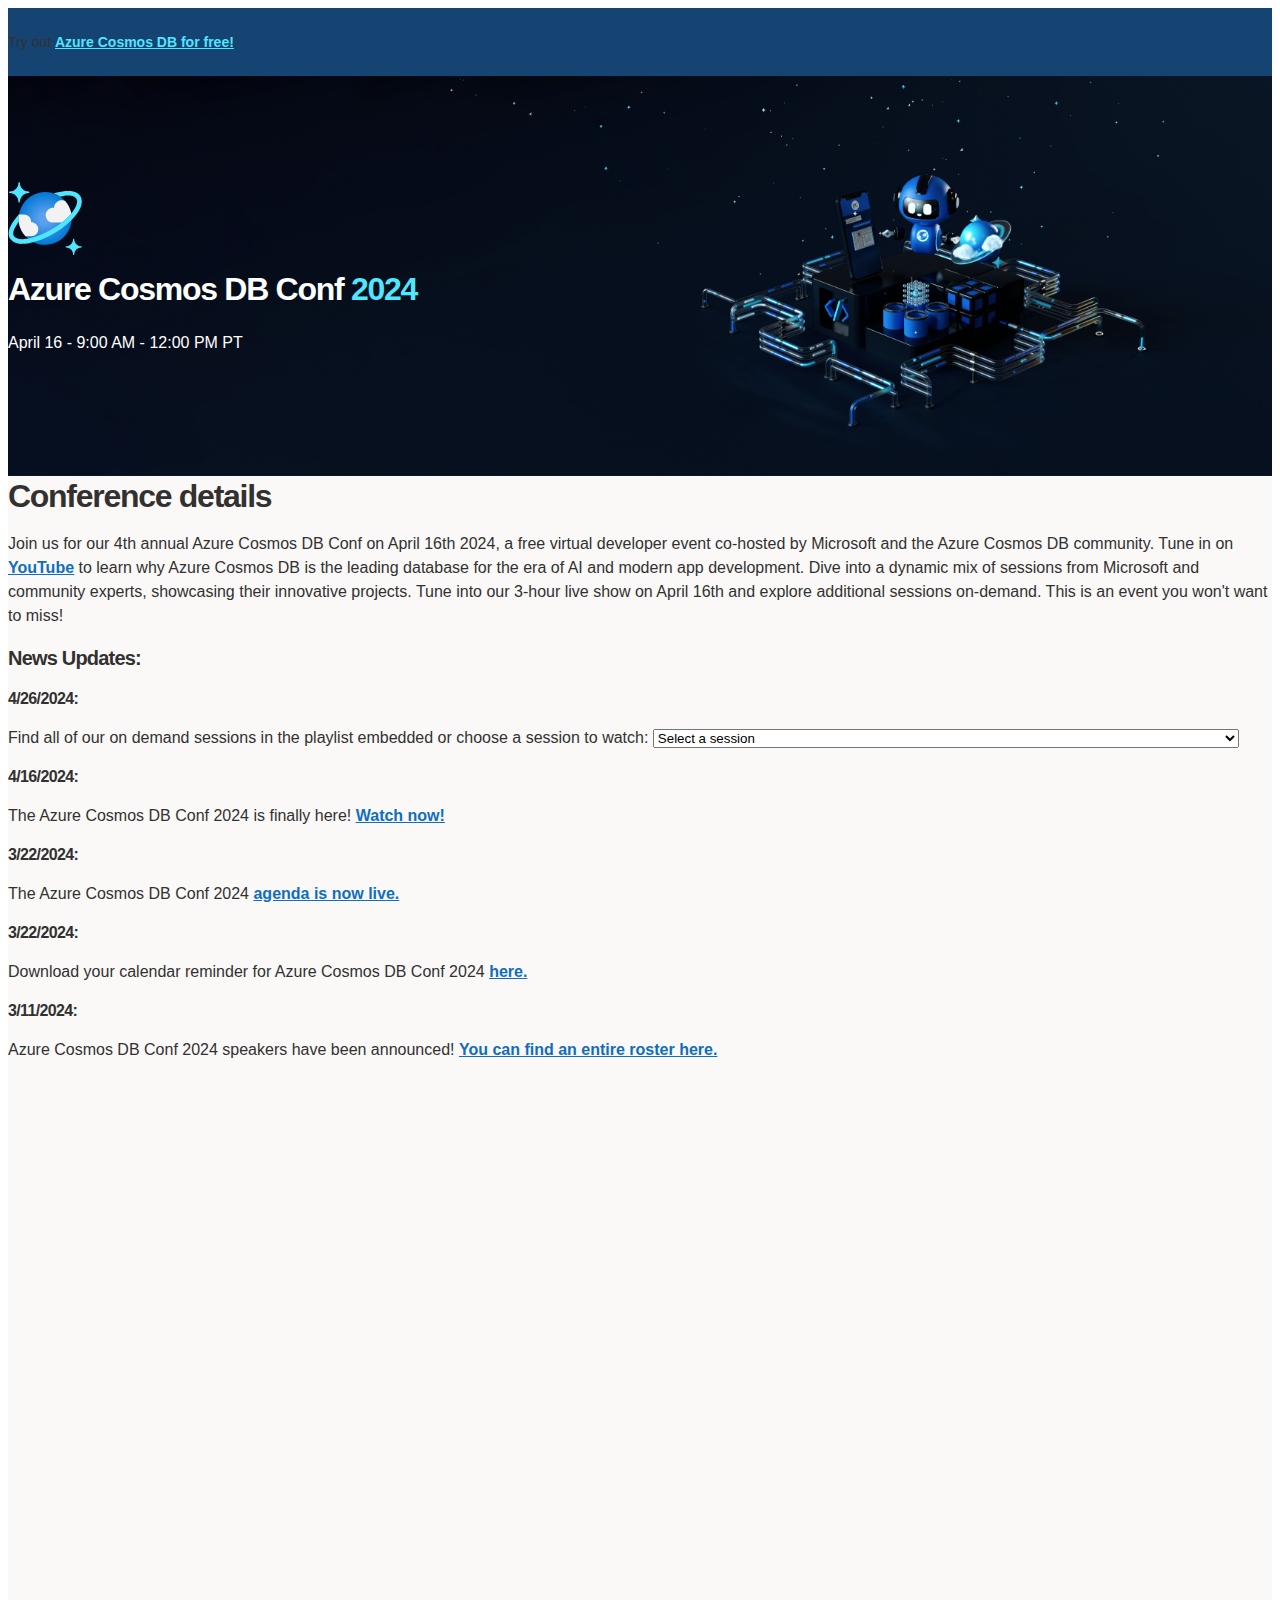
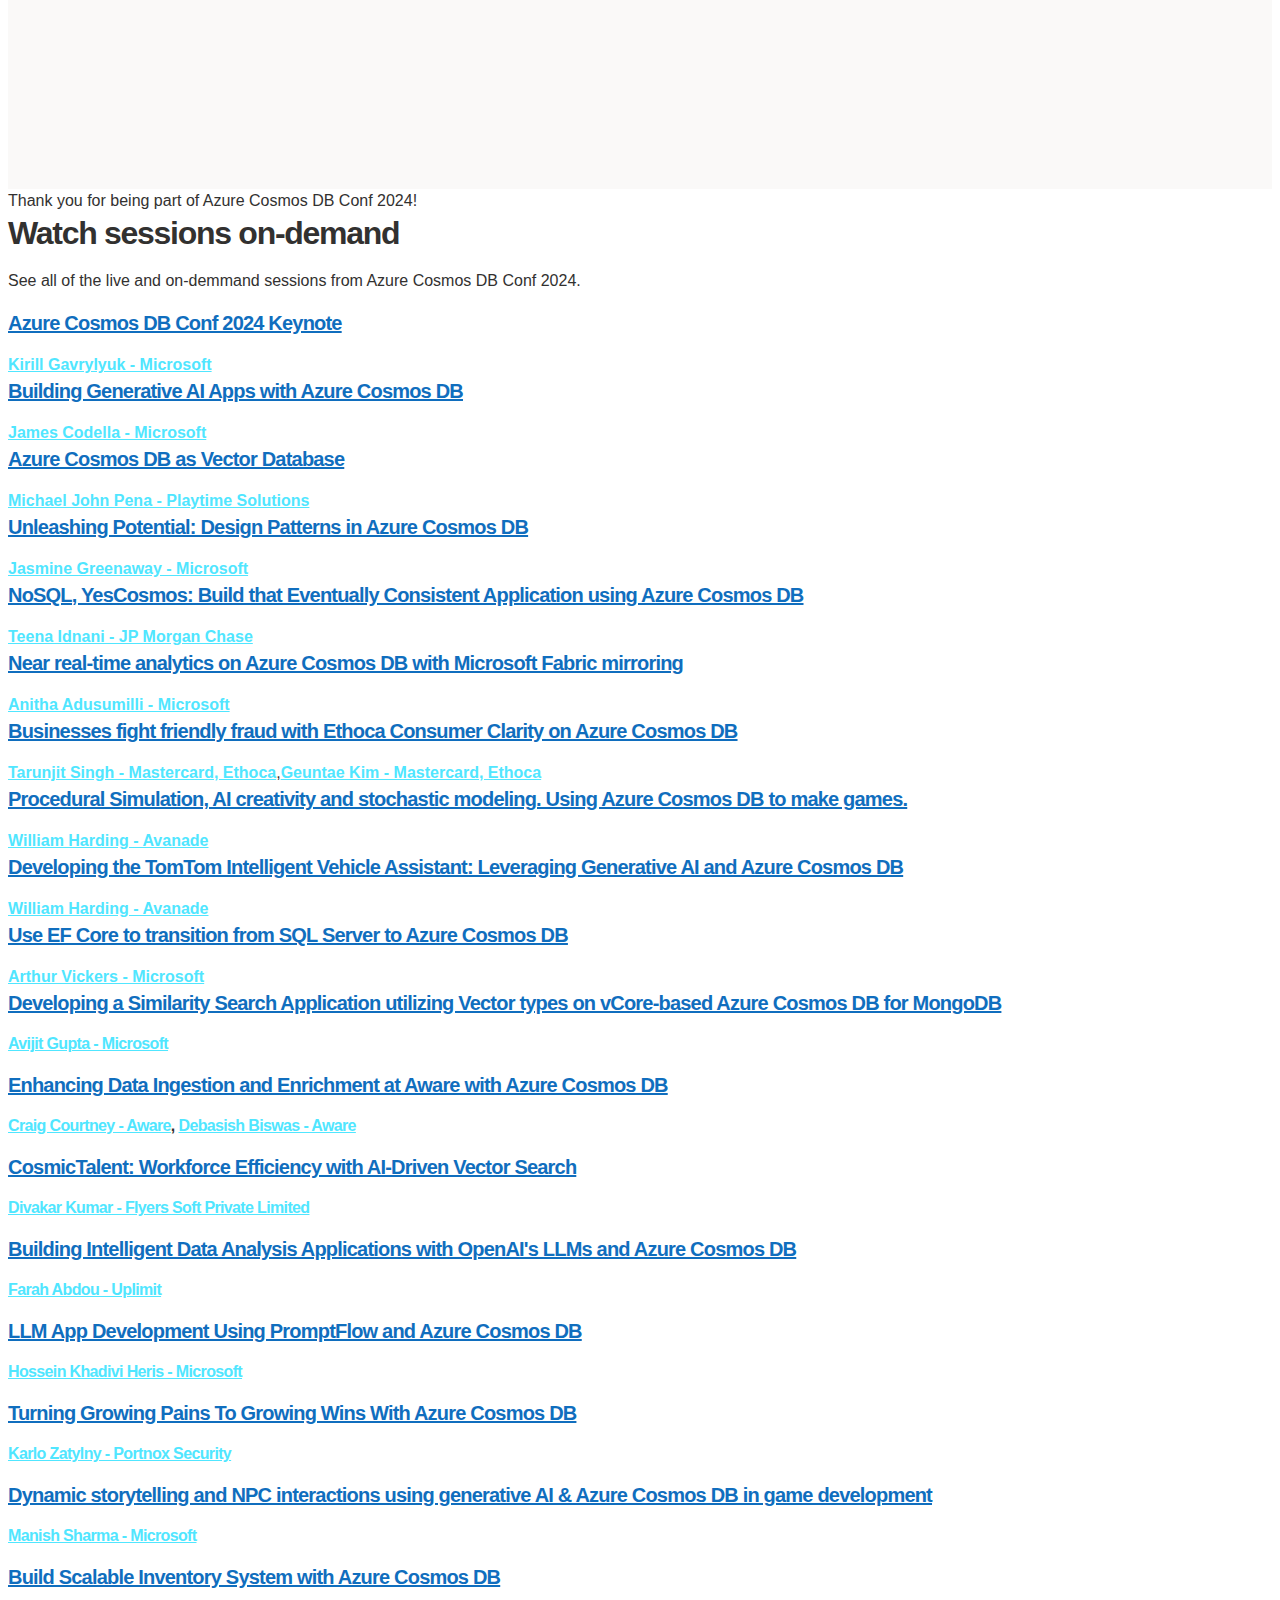
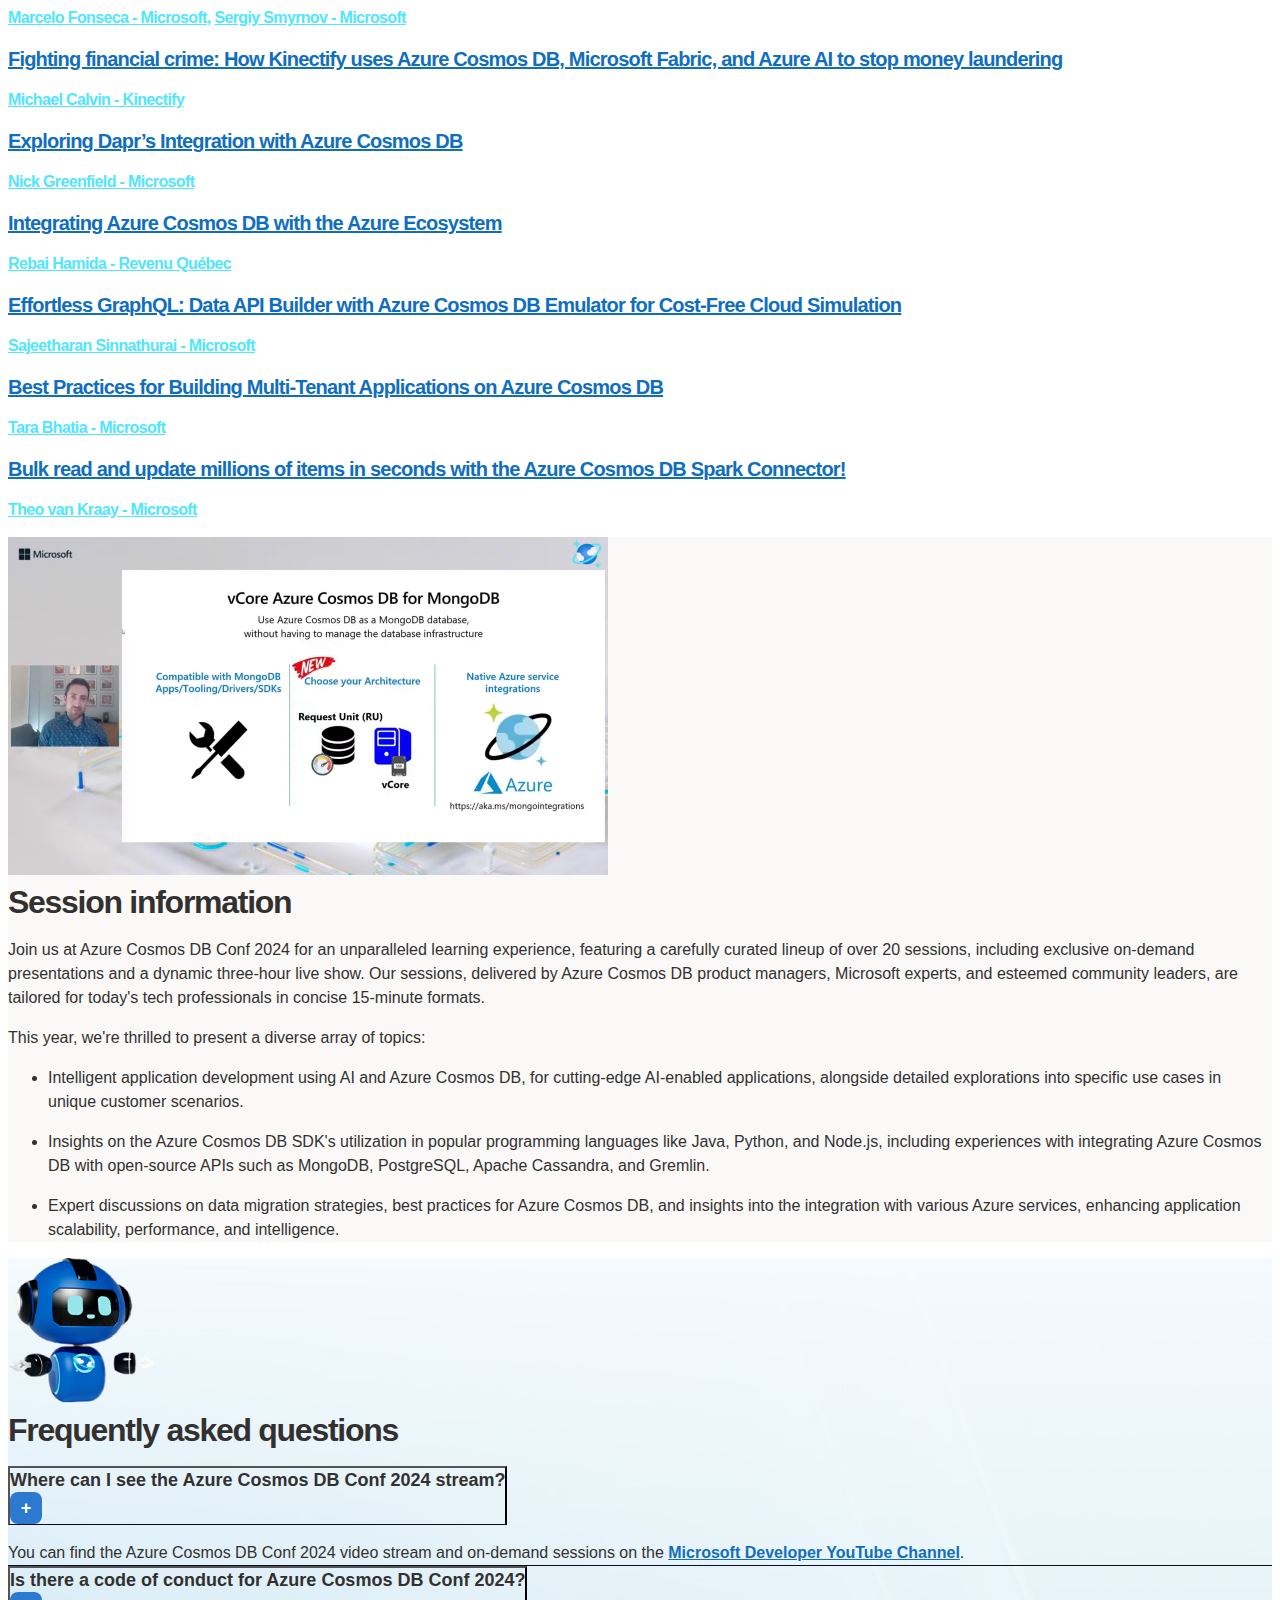
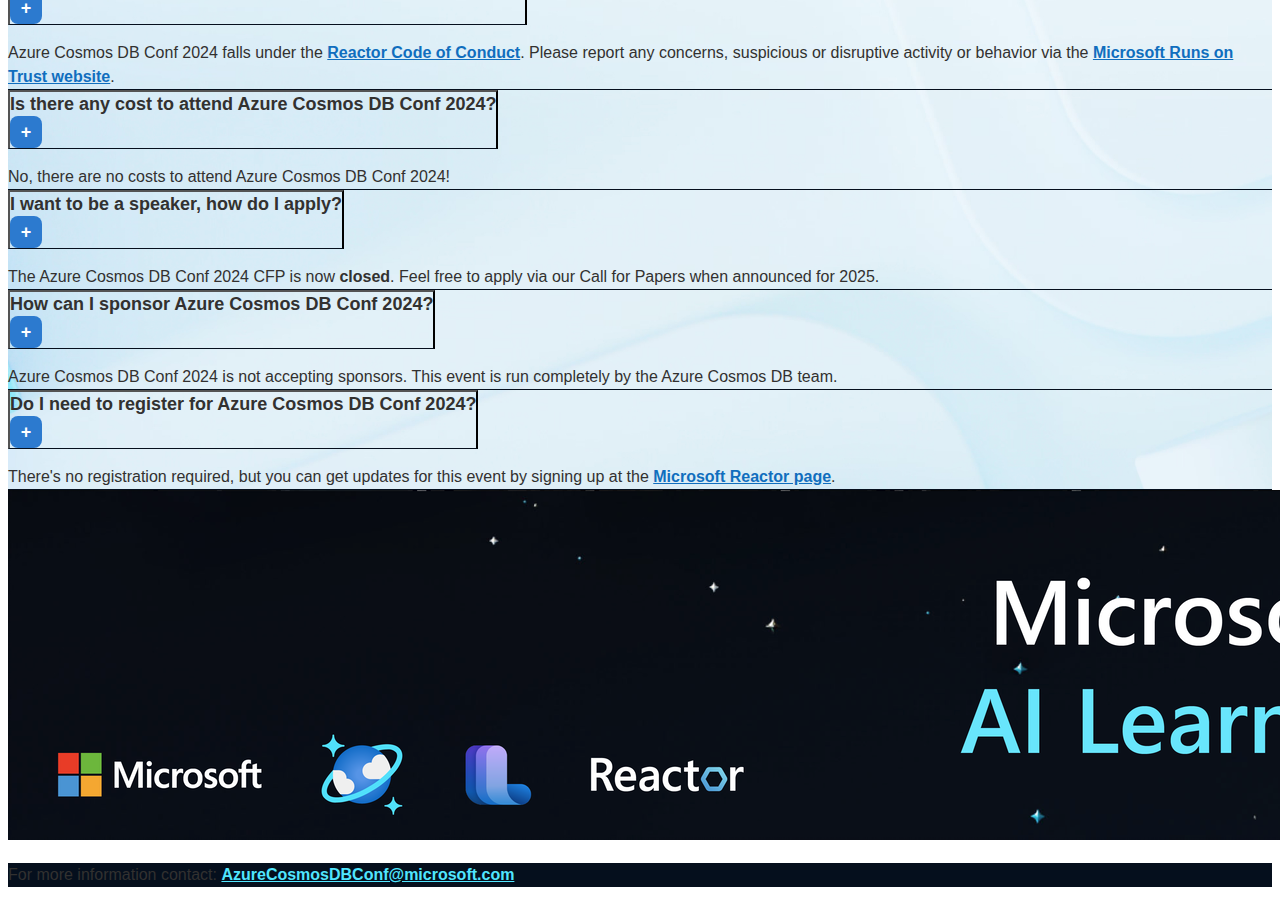
<file: index.html>
<!DOCTYPE html>
<html lang="en">
<head>
    <meta charset="UTF-8">
    <meta name="viewport" content="width=device-width, initial-scale=1.0">
    <title>Azure Cosmos DB Conf 2024</title>

    <link rel="canonical" href="https://azure.microsoft.com/products/cosmos-db"/>

    <meta name="description" content="Azure Cosmos DB Conf 2024 is the premier event for all things Azure Cosmos DB on April 16th, 2024 at 9AM PT - 12PM PT."/>
    <meta name="twitter:url" content="https://aka.ms/AzureCosmosDBConf"/>
    <meta name="twitter:title" content="Azure Cosmos DB Conf 2024 | Microsoft Azure"/>
    <meta name="twitter:description" content="Azure Cosmos DB Conf 2024 is the premier event for all things Azure Cosmos DB on April 16th, 2024 at 9AM PT - 12PM PT."/>
	<meta name="twitter:card" content="summary" />
    <meta property="og:url" content="Azure Cosmos DB Conf 2024 | Microsoft Azure"/>
    <meta property="og:title" content="Azure Cosmos DB Conf 2024 | Microsoft Azure"/>
    <meta property="og:description" content="Azure Cosmos DB Conf 2024 is the premier event for all things Azure Cosmos DB on April 16th, 2024 at 9AM PT - 12PM PT."/>
    <meta property="og:type" content="website"/>
    <meta property="og:image" content="https://azurecosmosdb.github.io/azurecosmosdbconf/images/conf_details_1.jpg" />
    <meta property="twitter:image" content="https://azurecosmosdb.github.io/azurecosmosdbconf/images/conf_details_1.jpg" />
    <meta property="og:image:width" content="1280" />
	<meta property="og:image:height" content="720" />
	<meta property="og:image:type" content="image/png" />
    <meta name="keywords" content="Azure Cosmos DB, Database Conference, Cloud Database, AI, App Development, Microsoft Azure, Cloud Services">
    <meta name="author" content="Microsoft Azure Cosmos DB">
    <meta name="robots" content="index, follow">

    <meta name="awa-env" content="Production" />

    <link rel="icon" href="favicon.ico" type="image/x-icon">
    <link rel="stylesheet" href="https://cdn.jsdelivr.net/npm/bootstrap@5.3.2/dist/css/bootstrap.min.css" integrity="sha384-T3c6CoIi6uLrA9TneNEoa7RxnatzjcDSCmG1MXxSR1GAsXEV/Dwwykc2MPK8M2HN" crossorigin="anonymous">
    <link rel="stylesheet" href="css/style.css">

</head>
<body>
    <header>
        <nav id="uhf-header-html">
        </nav>
    </header>
    <div id="main" role="main">
        <section id="announcement-bar" class="announcement-bar text-white text-center">
            <p class="mb-0">Try out <a href="https://aka.ms/trycosmosdb">Azure Cosmos DB for free!</a></p>
        </section>
        <section id="hero">
            <div class="container-fluid px-0">
                <div class="hero">
                    <div class="container">
                        <div class="row align-items-center">
                            <div class="col-12 col-lg-auto mb-lg-4">
                                <img src="./images/planet.svg" role="presentation" alt="">
                            </div>
                            <div class="col-12 col-lg-auto">
                                <h1 class="mb-0">Azure Cosmos DB Conf <span style="color: var(--theme-tertiary)">2024</span></h1>
                                <p class="hero-copy">April 16 - 9:00 AM - 12:00 PM PT</p>
                            </div>
                        </div>
                    </div>
                </div>
            </div>
        </section>
        
        <section id="conference-details">
            <div class="container-fluid px-0 py-5 bg-grey">
                <div class="container">
                    <div class="row align-items-center">
                        <div class="col-12 col-lg-7">
                            <h2>Conference details</h2>
                            <p>Join us for our 4th annual Azure Cosmos DB Conf on April 16th 2024, a free virtual developer event co-hosted by Microsoft and the Azure Cosmos DB community. Tune in on <a class="blue" href="https://www.youtube.com/live/PcSqw3CyABE?si=p_BZRRxxEaFbB7IR">YouTube</a> to learn why Azure Cosmos DB is the leading database for the era of AI and modern app development. Dive into a dynamic mix of sessions from Microsoft and community experts, showcasing their innovative projects. Tune into our 3-hour live show on April 16th and explore additional sessions on-demand. This is an event you won't want to miss!
                            </p>
                          <h3 class="pane-header">News Updates:</h3>
                          <h4 class="subject-title mb-0">4/26/2024:</h4>
                          <p><label for="sessionDropdown">Find all of our on demand sessions in the playlist embedded or choose a session to watch:</label>
                            <select id="sessionDropdown" onchange="window.location.href=this.value;">
                                <option value="">Select a session</option>
                                <option value="https://www.youtube.com/live/D-nknTYX0-w?feature=shared">Azure Cosmos DB Conf 2024</option>
                                <option value="https://www.youtube.com/watch?v=IUtqr1zsEvo">Near real-time analytics on Azure Cosmos DB with Microsoft Fabric mirroring</option>
                                <option value="https://www.youtube.com/watch?v=qVR3tMiK7xg">Use EF Core to transition from SQL Server to Azure Cosmos DB</option>
                                <option value="https://www.youtube.com/watch?v=I5PPiWuwhYY">Developing a Similarity Search Application utilizing Vector...</option>
                                <option value="https://www.youtube.com/watch?v=HJGif2MEWM8">Enhancing Data Ingestion and Enrichment at Aware with Azure Cosmos DB</option>
                                <option value="https://www.youtube.com/watch?v=AGZCtOGgd9w">How to achieve good cost/performance with Azure Cosmos DB elasticity</option>
                                <option value="https://www.youtube.com/watch?v=C5O55yuFEPc">CosmicTalent: Workforce Efficiency with AI-Driven Vector Search</option>
                                <option value="https://www.youtube.com/watch?v=DB0pZcl2x5Q">Building Intelligent Data Analysis Applications with OpenAI's LLMs and Azure Cosmos DB</option>
                                <option value="https://www.youtube.com/watch?v=PF-rwMLKbHM">LLM App Development Using PromptFlow and Azure Cosmos DB</option>
                                <option value="https://www.youtube.com/watch?v=eAbYC7B-NPo">Building Generative AI Apps with Azure Cosmos DB</option>
                                <option value="https://www.youtube.com/watch?v=DnhoZw3W3Qw">Unleashing Potential: Design Patterns in Azure Cosmos DB</option>
                                <option value="https://www.youtube.com/watch?v=8lGs17c--5U">Turning Growing Pains To Growing Wins With Azure Cosmos DB</option>
                                <option value="https://www.youtube.com/watch?v=s1TneZ6IqlI">Azure Cosmos DB Conf 2024 Keynote</option>
                                <option value="https://www.youtube.com/watch?v=Mx_uQLtU5oU">Dynamic storytelling and NPC interactions using generative AI...</option>
                                <option value="https://www.youtube.com/watch?v=fzKzfbW85pY">Build Scalable Inventory System with Azure Cosmos DB</option>
                                <option value="https://www.youtube.com/watch?v=TyBjK0pmLRA">Developing the TomTom Intelligent Vehicle Assistant</option>
                                <option value="https://www.youtube.com/watch?v=-M_2p8FVu2Q">Fighting financial crime: How Kinectify uses Azure Cosmos DB...</option>
                                <option value="https://www.youtube.com/watch?v=fThQMjrJLTI">Azure Cosmos DB as Vector Database</option>
                                <option value="https://www.youtube.com/watch?v=xoxAU1jppjw">Exploring Dapr's integration with Azure Cosmos DB</option>
                                <option value="https://www.youtube.com/watch?v=Tn5ZWGWI3gs">Integrating Azure Cosmos DB with the Azure Ecosystem</option>
                                <option value="https://www.youtube.com/watch?v=9VMFvXXRypw">Effortless GraphQL: Data API Builder...</option>
                                <option value="https://www.youtube.com/watch?v=6iZSMazdBpY">Best Practices for Building Multi-Tenant Applications on Azure Cosmos DB</option>
                                <option value="https://www.youtube.com/watch?v=EhY_K66u85A">Businesses fight friendly fraud with Ethoca Consumer Clarity on Azure Cosmos DB</option>
                                <option value="https://www.youtube.com/watch?v=DrBBe2zKWXQ">NoSQL, YesCosmos: Build that Eventually Consistent Application using Azure Cosmos DB</option>
                                <option value="https://www.youtube.com/watch?v=6KeAsnwD5sc">Bulk read and update millions of items in seconds with the Azure Cosmos DB Spark Connector!</option>
                                <option value="https://www.youtube.com/watch?v=lyHNIyMjngc">Procedural Simulation, AI creativity and stochastic modeling...</option>
                            </select>
                        </p>
                          <h4 class="subject-title mb-0">4/16/2024:</h4>
                          <p>The Azure Cosmos DB Conf 2024 is finally here! <a class="blue" href="https://www.youtube.com/watch?v=D-nknTYX0-w">Watch now!</a></p>
                          <h4 class="subject-title mb-0">3/22/2024:</h4>
                          <p>The Azure Cosmos DB Conf 2024 <a class="blue" href="agenda.html">agenda is now live.</a></p>
                          <h4 class="subject-title mb-0">3/22/2024:</h4>
                            <p>Download your calendar reminder for Azure Cosmos DB Conf 2024 <a class="blue" href="https://techcommunity.microsoft.com/gxcuf89792/downloadCalendar?message.id=4092213">here.</a></p>
                          <h4 class="subject-title mb-0">3/11/2024:</h4>
                          <p>Azure Cosmos DB Conf 2024 speakers have been announced! <a class="blue" href="agenda.html#speakers">You can find an entire roster here.</a></p>
                        </div>
                        <div class="col-12 offset-lg-1 col-lg-4">
                            <div class="video-container">
                                <iframe width="560" height="315" src="https://www.youtube-nocookie.com/embed/videoseries?si=DqKxRLydVjWOUh8c&amp;list=PLlrxD0HtieHgQxPGa9JJdbbUpmkuIshh4" title="YouTube video player" frameborder="0" allow="accelerometer; autoplay; clipboard-write; encrypted-media; gyroscope; picture-in-picture; web-share" referrerpolicy="strict-origin-when-cross-origin" allowfullscreen></iframe>
                            </div>
                        </div>
                    </div>
                </div>
            </div>
        </section>
        
        <section id="reactor-banner">
            <div class="container-fluid">
                <div class="container">
                    <div class="row align-items-center py-3">
                       <div class="col-12 col-lg-auto ms-auto text-center">
                             <!-- <a href="https://developer.microsoft.com/reactor/events/21627/" target="_blank" aria-label="Register free now with Microsoft Reactor for Azure Cosmos DB Conf 2024!"><img src="./images/logo-reactor.png" role="presentation" alt=""></a>-->
                        </div>
                        <div class="col-12 col-lg-auto me-auto text-center pt-3 pt-lg-0">
                            Thank you for being part of Azure Cosmos DB Conf 2024!
                        </div>
                    </div>
                </div>
            </div>
        </section>
        <section id="watch-recorded-videos">
            <div class="container-fluid px-0 py-5 ">
                <div class="container">
                    <div class="row align-items-center pb-3">
                        <div class="col-12 col-lg-4">
                            <h2>Watch sessions on-demand</h2>
                            <p>See all of the live and on-demmand sessions from Azure Cosmos DB Conf 2024.</p>
                        </div>
                    </div>
                        <div class="row">
                            <div class="col-12 col-lg-4 mb-3">
                                <div class="blue-border-left-dark h-100 mb-3">
                                    <a class="blue" href="https://www.youtube.com/watch?v=s1TneZ6IqlI">
                                        <h3 class="pane-header">Azure Cosmos DB Conf 2024 Keynote</h3>
                                    </a>
                                    <p></p><a class="blue-alt" href="speaker-details.html?id=14">Kirill Gavrylyuk - Microsoft</a></h6>
                                </div>
                            </div>
                            <div class="col-12 col-lg-4 mb-3">
                                <div class="blue-border-left-dark h-100 mb-3">
                                    <a class="blue" href="https://www.youtube.com/watch?v=eAbYC7B-NPo">
                                        <h3 class="pane-header">Building Generative AI Apps with Azure Cosmos DB</h3>
                                    </a>
                                    <p></p><a class="blue-alt" href="speaker-details.html?id=12">James Codella - Microsoft</a></h6>
                                </div>
                            </div>
                            <div class="col-12 col-lg-4 mb-3">
                                <div class="blue-border-left-dark h-100 mb-3">
                                    <a class="blue" href="https://www.youtube.com/watch?v=eAbYC7B-NPo">
                                        <h3 class="pane-header">Azure Cosmos DB as Vector Database</h3>
                                    </a>
                                    <p></p><a class="blue-alt" href="speaker-details.html?id=19">Michael John Pena - Playtime Solutions</a></h6>
                                </div>
                            </div>
                            <div class="col-12 col-lg-4 mb-3">
                                <div class="blue-border-left-dark h-100 mb-3">
                                    <a class="blue" href="https://www.youtube.com/watch?v=DnhoZw3W3Qw">
                                        <h3 class="pane-header">Unleashing Potential: Design Patterns in Azure Cosmos DB</h3>
                                    </a>
                                    <p></p><a class="blue-alt" href="speaker-details.html?id=11">Jasmine Greenaway - Microsoft</a></h6>
                                </div>
                            </div>
                            <div class="col-12 col-lg-4 mb-3">
                                <div class="blue-border-left-dark h-100 mb-3">
                                    <a class="blue" href="https://www.youtube.com/watch?v=DrBBe2zKWXQ">
                                        <h3 class="pane-header">NoSQL, YesCosmos: Build that Eventually Consistent Application using Azure Cosmos DB</h3>
                                    </a>
                                    <p></p><a class="blue-alt" href="speaker-details.html?id=27">Teena Idnani - JP Morgan Chase</a></h6>
                                </div>
                            </div>
                            <div class="col-12 col-lg-4 mb-3">
                                <div class="blue-border-left-dark h-100 mb-3">
                                    <a class="blue" href="https://www.youtube.com/watch?v=IUtqr1zsEvo">
                                        <h3 class="pane-header">Near real-time analytics on Azure Cosmos DB with Microsoft Fabric mirroring</h3>
                                    </a>
                                    <p></p><a class="blue-alt" href="speaker-details.html?id=1">Anitha Adusumilli - Microsoft</a></h6>
                                </div>
                            </div>
                            <div class="col-12 col-lg-4 mb-3">
                                <div class="blue-border-left-dark h-100 mb-3">
                                    <a class="blue" href="https://www.youtube.com/watch?v=EhY_K66u85A">
                                        <h3 class="pane-header">Businesses fight friendly fraud with Ethoca Consumer Clarity on Azure Cosmos DB</h3></a>
                                    <p></p><a class="blue-alt" href="speaker-details.html?id=26">Tarunjit Singh - Mastercard, Ethoca</a>,<a class="blue-alt" href="speaker-details.html?id=9">Geuntae Kim - Mastercard, Ethoca</a> </h6>
                                </div>
                            </div>
                            <div class="col-12 col-lg-4 mb-3">
                                <div class="blue-border-left-dark h-100 mb-3">
                                    <a class="blue" href="https://www.youtube.com/watch?v=lyHNIyMjngc">
                                        <h3 class="pane-header">Procedural Simulation, AI creativity and stochastic modeling. Using Azure Cosmos DB to make games.</h3></a>
                                    <p></p><a class="blue-alt" href="speaker-details.html?id=29">William Harding - Avanade</a></h6>
                                </div>
                            </div>
                            <div class="col-12 col-lg-4 mb-3">
                                <div class="blue-border-left-dark h-100 mb-3">
                                    <a class="blue" href="https://www.youtube.com/watch?v=TyBjK0pmLRA">
                                        <h3 class="pane-header">Developing the TomTom Intelligent Vehicle Assistant: Leveraging Generative AI and Azure Cosmos DB</h3></a>
                                    <p></p><a class="blue-alt" href="speaker-details.html?id=17">William Harding - Avanade</a></h6>
                                </div>
                            </div>
                            <div class="col-12 col-lg-4 mb-3">
                                <div class="blue-border-left-dark h-100 mb-3">
                                    <a class="blue" href="https://www.youtube.com/watch?v=qVR3tMiK7xg">
                                        <h3 class="pane-header">Use EF Core to transition from SQL Server to Azure Cosmos DB</h3>
                                    </a>
                                    <p></p><a class="blue-alt" href="speaker-details.html?id=2">Arthur Vickers - Microsoft</a></h6>
                                </div>
                            </div>                                                        
                        <div class="col-12 col-lg-4 mb-3">
                            <div class="blue-border-left-dark h-100 mb-3">
                                <a class="blue" href="https://www.youtube.com/watch?v=I5PPiWuwhYY">
                                    <h3 class="pane-header">Developing a Similarity Search Application utilizing Vector types on vCore-based Azure Cosmos DB for MongoDB
                                    </h3>
                                </a>
                                <h6><a class="blue-alt" href="speaker-details.html?id=3">Avijit Gupta - Microsoft</a></h6>
                            </div>
                        </div>
                        <div class="col-12 col-lg-4 mb-3">
                            <div class="blue-border-left-dark h-100 mb-3">
                                <a class="blue" href="https://www.youtube.com/watch?v=HJGif2MEWM8">
                                    <h3 class="pane-header">Enhancing Data Ingestion and Enrichment at Aware with Azure Cosmos DB
                                    </h3>
                                </a>
                                <h6><a class="blue-alt" href="speaker-details.html?id=4">Craig Courtney - Aware</a>, <a class="blue-alt" href="speaker-details.html?id=5">Debasish Biswas - Aware</a></h6>
                            </div>
                        </div>
                        <div class="col-12 col-lg-4 mb-3">
                            <div class="blue-border-left-dark h-100 mb-3">
                                <a class="blue" href="https://www.youtube.com/watch?v=C5O55yuFEPc">
                                    <h3 class="pane-header">CosmicTalent: Workforce Efficiency with AI-Driven Vector Search
                                    </h3>
                                </a>
                                <h6><a class="blue-alt" href="speaker-details.html?id=7">Divakar Kumar - Flyers Soft Private Limited</a></h6>
                            </div>
                        </div>
                        <div class="col-12 col-lg-4 mb-3">
                            <div class="blue-border-left-dark h-100 mb-3">
                                <a class="blue" href="https://www.youtube.com/watch?v=DB0pZcl2x5Q">
                                    <h3 class="pane-header">Building Intelligent Data Analysis Applications with OpenAI's LLMs and Azure Cosmos DB
                                    </h3>
                                </a>
                                <h6><a class="blue-alt" href="speaker-details.html?id=8">Farah Abdou - Uplimit</a></h6>
                            </div>
                        </div>
                        <div class="col-12 col-lg-4 mb-3">
                            <div class="blue-border-left-dark h-100 mb-3">
                                <a class="blue" href="https://www.youtube.com/watch?v=PF-rwMLKbHM">
                                    <h3 class="pane-header">LLM App Development Using PromptFlow and Azure Cosmos DB
                                    </h3>
                                </a>
                                <h6><a class="blue-alt" href="speaker-details.html?id=10">Hossein Khadivi Heris - Microsoft</a></h6>
                            </div>
                        </div>
                        <div class="col-12 col-lg-4 mb-3">
                            <div class="blue-border-left-dark h-100 mb-3">
                                <a class="blue" href="https://www.youtube.com/watch?v=8lGs17c--5U">
                                    <h3 class="pane-header">Turning Growing Pains To Growing Wins With Azure Cosmos DB
                                    </h3>
                                </a>
                                <h6><a class="blue-alt" href="speaker-details.html?id=13">Karlo Zatylny - Portnox Security</a></h6>
                            </div>
                        </div>
                        <div class="col-12 col-lg-4 mb-3">
                            <div class="blue-border-left-dark h-100 mb-3">
                                <a class="blue" href="https://www.youtube.com/watch?v=Mx_uQLtU5oU">
                                    <h3 class="pane-header">Dynamic storytelling and NPC interactions using generative AI & Azure Cosmos DB in game development
                                    </h3>
                                </a>
                                <h6><a class="blue-alt" href="speaker-details.html?id=15">Manish Sharma - Microsoft</a></h6>
                            </div>
                        </div>
                        <div class="col-12 col-lg-4 mb-3">
                            <div class="blue-border-left-dark h-100 mb-3">
                                <a class="blue" href="https://www.youtube.com/watch?v=fzKzfbW85pY">
                                    <h3 class="pane-header">Build Scalable Inventory System with Azure Cosmos DB</h3>
                                </a>
                                <h6><a class="blue-alt" href="speaker-details.html?id=16">Marcelo Fonseca - Microsoft,</a> <a class="blue-alt" href="speaker-details.html?id=23">Sergiy Smyrnov - Microsoft</a></h6>
                            </div>
                        </div>
                        <div class="col-12 col-lg-4 mb-3">
                            <div class="blue-border-left-dark h-100 mb-3">
                                <a class="blue" href="https://www.youtube.com/watch?v=-M_2p8FVu2Q">
                                    <h3 class="pane-header">Fighting financial crime: How Kinectify uses Azure Cosmos DB, Microsoft Fabric, and Azure AI to stop money laundering
                                    </h3>
                                </a>
                                <h6><a class="blue-alt" href="speaker-details.html?id=18">Michael Calvin - Kinectify</a></h6>
                            </div>
                        </div>
                        <div class="col-12 col-lg-4 mb-3">
                            <div class="blue-border-left-dark h-100 mb-3">
                                <a class="blue" href="https://www.youtube.com/watch?v=xoxAU1jppjw">
                                    <h3 class="pane-header">Exploring Dapr’s Integration with Azure Cosmos DB
                                    </h3>
                                </a>
                                <h6><a class="blue-alt" href="speaker-details.html?id=20">Nick Greenfield - Microsoft</a></h6>
                            </div>
                        </div>
                        <div class="col-12 col-lg-4 mb-3">
                            <div class="blue-border-left-dark h-100 mb-3">
                                <a class="blue" href="https://www.youtube.com/watch?v=Tn5ZWGWI3gs">
                                    <h3 class="pane-header">Integrating Azure Cosmos DB with the Azure Ecosystem
                                    </h3>
                                </a>
                                <h6><a class="blue-alt" href="speaker-details.html?id=21">Rebai Hamida - Revenu Québec</a></h6>
                            </div>
                        </div>
                        <div class="col-12 col-lg-4 mb-3">
                            <div class="blue-border-left-dark h-100 mb-3">
                                <a class="blue" href="https://www.youtube.com/watch?v=9VMFvXXRypw">
                                    <h3 class="pane-header">Effortless GraphQL: Data API Builder with Azure Cosmos DB Emulator for Cost-Free Cloud Simulation
                                    </h3>
                                </a>
                                <h6><a class="blue-alt" href="speaker-details.html?id=22">Sajeetharan Sinnathurai - Microsoft</a></h6>
                            </div>
                        </div>
                        <div class="col-12 col-lg-4 mb-3">
                            <div class="blue-border-left-dark h-100 mb-3">
                                <a class="blue" href="https://www.youtube.com/watch?v=6iZSMazdBpY">
                                    <h3 class="pane-header">Best Practices for Building Multi-Tenant Applications on Azure Cosmos DB
                                    </h3>
                                </a>
                                <h6><a class="blue-alt" href="speaker-details.html?id=25">Tara Bhatia - Microsoft</a></h6>
                            </div>
                        </div>
                        <div class="col-12 col-lg-4 mb-3">
                            <div class="blue-border-left-dark h-100 mb-3">
                                <a class="blue" href="https://www.youtube.com/watch?v=6KeAsnwD5sc">
                                    <h3 class="pane-header">Bulk read and update millions of items in seconds with the Azure Cosmos DB Spark Connector!
                                    </h3>
                                </a>
                                <h6><a class="blue-alt" href="speaker-details.html?id=28">Theo van Kraay - Microsoft</a></h6>
                            </div>  
                        </div>
                    </div>
                </div>
            </div>
        </section>
        <section id="session-information">
            <div class="container-fluid px-0 py-5 bg-grey">
                <div class="container">
                    <div class="row align-items-center">
                        <div class="col-12 col-lg-4">
                            <img class="img-fluid pb-3 pb-lg-0" src="images\session_info.png" role="presentation" alt="">
                        </div>
                        <div class="col-12 offset-lg-1 col-lg-7">
                            <h2>Session information</h2>
                            <p>Join us at Azure Cosmos DB Conf 2024 for an unparalleled learning experience, featuring a carefully curated lineup of over 20 sessions, including exclusive on-demand presentations and a dynamic three-hour live show. Our sessions, delivered by Azure Cosmos DB product managers, Microsoft experts, and esteemed community leaders, are tailored for today's tech professionals in concise 15-minute formats.</p>
                            <p>This year, we're thrilled to present a diverse array of topics:
                                <ul>
                                    <li>Intelligent application development using AI and Azure Cosmos DB, for cutting-edge AI-enabled applications, alongside detailed explorations into specific use cases in unique customer scenarios.</li>
                                    <li>Insights on the Azure Cosmos DB SDK's utilization in popular programming languages like Java, Python, and Node.js, including experiences with integrating Azure Cosmos DB with open-source APIs such as MongoDB, PostgreSQL, Apache Cassandra, and Gremlin.</li>
                                    <li>Expert discussions on data migration strategies, best practices for Azure Cosmos DB, and insights into the integration with various Azure services, enhancing application scalability, performance, and intelligence.</li>
                                </ul>
                            </p>
                        </div>
                    </div>
                </div>
            </div>
        </section>     
        <section id="faq">
            <div class="container-fluid px-0 py-5 bg-img-light-faq">
                <div class="container">
                    <div class="row align-items-center pb-3">
                        <div class="col-4 col-lg-auto">
                            <img class="img-fluid" src="./images/cosmos-robot.png" role="presentation" alt="">
                        </div>
                        <div class="col-8 col-lg-auto">
                            <h2 class="mb-0">Frequently asked questions</h2>
                        </div>
                    </div>
                    <div class="accordion accordion-flush" id="faqAccordion">
                        <!-- FAQ 1 -->
                        <div class="accordion-item">
                            <h2 class="accordion-header">
                                <button class="accordion-button collapsed" type="button" data-bs-toggle="collapse" data-bs-target="#faqOne" aria-expanded="false" aria-controls="faqOne">
                                    Where can I see the Azure Cosmos DB Conf 2024 stream?
                                </button>
                            </h2>
                            <div id="faqOne" class="accordion-collapse collapse" data-bs-parent="#faqAccordion">
                                <div class="accordion-body">You can find the Azure Cosmos DB Conf 2024 video stream and on-demand sessions on the <a class="blue" href="https://youtube.com/MicrosoftDeveloper">Microsoft Developer YouTube Channel</a>.
                                </div>
                            </div>
                        </div>
                        <!-- FAQ 2 -->
                        <div class="accordion-item">
                            <h2 class="accordion-header">
                                <button class="accordion-button collapsed" type="button" data-bs-toggle="collapse" data-bs-target="#faqTwo" aria-expanded="false" aria-controls="faqTwo">
                                    Is there a code of conduct for Azure Cosmos DB Conf 2024?
                                </button>
                            </h2>
                            <div id="faqTwo" class="accordion-collapse collapse" data-bs-parent="#faqAccordion">
                                <div class="accordion-body">Azure Cosmos DB Conf 2024 falls under the <a class="blue" href="https://developer.microsoft.com/reactor/codeofconduct/">Reactor Code of Conduct</a>.  Please report any concerns, suspicious or disruptive activity or behavior via the <a class="blue" href="https://www.microsoft.com/legal/compliance/sbc/standards?activetab=pivot_1%3aprimaryr5">Microsoft Runs on Trust website</a>.</div>
                            </div>
                        </div>
                        <!-- FAQ 3 -->
                        <div class="accordion-item">
                            <h2 class="accordion-header">
                                <button class="accordion-button collapsed" type="button" data-bs-toggle="collapse" data-bs-target="#faqThree" aria-expanded="false" aria-controls="faqThree">
                                    Is there any cost to attend Azure Cosmos DB Conf 2024?
                                </button>
                            </h2>
                            <div id="faqThree" class="accordion-collapse collapse" data-bs-parent="#faqAccordion">
                                <div class="accordion-body">No, there are no costs to attend Azure Cosmos DB Conf 2024!</div>
                            </div>
                        </div>
                        <!-- FAQ 4 -->
                        <div class="accordion-item">
                            <h2 class="accordion-header">
                                <button class="accordion-button collapsed" type="button" data-bs-toggle="collapse" data-bs-target="#faqFour" aria-expanded="false" aria-controls="faqFour">
                                    I want to be a speaker, how do I apply?
                                </button>
                            </h2>
                            <div id="faqFour" class="accordion-collapse collapse" data-bs-parent="#faqAccordion">
                                <div class="accordion-body">The Azure Cosmos DB Conf 2024 CFP is now <b>closed</b>.  Feel free to apply via our Call for Papers when announced for 2025.</div>
                            </div>
                        </div>
                        <!-- FAQ 5 -->
                        <div class="accordion-item">
                            <h2 class="accordion-header">
                                <button class="accordion-button collapsed" type="button" data-bs-toggle="collapse" data-bs-target="#faqFive" aria-expanded="false" aria-controls="faqFive">
                                    How can I sponsor Azure Cosmos DB Conf 2024?
                                </button>
                            </h2>
                            <div id="faqFive" class="accordion-collapse collapse" data-bs-parent="#faqAccordion">
                                <div class="accordion-body">Azure Cosmos DB Conf 2024 is not accepting sponsors.  This event is run completely by the Azure Cosmos DB team.</div>
                            </div>
                        </div>
                        <!-- FAQ 6 -->
                        <div class="accordion-item">
                            <h2 class="accordion-header">
                                <button class="accordion-button collapsed" type="button" data-bs-toggle="collapse" data-bs-target="#faqSix" aria-expanded="false" aria-controls="faqSix">
                                    Do I need to register for Azure Cosmos DB Conf 2024?
                                </button>
                            </h2>
                            <div id="faqSix" class="accordion-collapse collapse" data-bs-parent="#faqAccordion">
                                <div class="accordion-body">There's no registration required, but you can get updates for this event by signing up at the <a class="blue" href="https://developer.microsoft.com/reactor/events/21627/">Microsoft Reactor page</a>.</div>
                            </div>
                        </div>
                        <!-- FAQ 7 
                        <div class="accordion-item">
                            <h2 class="accordion-header">
                                <button class="accordion-button collapsed" type="button" data-bs-toggle="collapse" data-bs-target="#faqSeven" aria-expanded="false" aria-controls="faqSeven">
                                    Question 7
                                </button>
                            </h2>
                            <div id="faqSeven" class="accordion-collapse collapse" data-bs-parent="#faqAccordion">
                                <div class="accordion-body">Lorem ipsum dolor sit amet consectetur. Auctor eget dolor vitae commodo ut eu arcu orci neque. Et vulputate nunc massa aenean enim. Tempus nunc vitae vestibulum mauris fermentum cras sed. Nunc mauris malesuada nibh ultrices amet pulvinar cursus morbi. Purus et vitae viverra id cras pellentesque nunc vitae quisque.</div>
                            </div> -->
                        </div>
                        </div>
                    </div>
                </div>
            </div>
        </section>
        <a href="https://aka.ms/azurecosmosdbhackathon" target="_blank"><img src="./images/hackathon_banner.jpg" alt="Hackathon Banner" class="hero-banner img-fluid"></a>
        <section id="contact-banner">
            <div class="container-fluid px-0 bg-dark text-white">
                <div class="container">
                    <div class="row">
                        <div class="col text-center py-5">
                            <p class="mb-0">For more information contact: <a href="mailto:AzureCosmosDBConf@microsoft.com">AzureCosmosDBConf@microsoft.com</a></p>
                        </div>
                    </div>
                </div>
            </div>
        </section>
    </div>
    <footer id="uhf-footer-html">
    </footer>
    
    <script src="https://code.jquery.com/jquery-3.4.1.slim.min.js" integrity="sha384-J6qa4849blE2+poT4WnyKhv5vZF5SrPo0iEjwBvKU7imGFAV0wwj1yYfoRSJoZ+n" crossorigin="anonymous"></script>
    <script src="https://cdn.jsdelivr.net/npm/bootstrap@5.3.2/dist/js/bootstrap.bundle.min.js" integrity="sha384-C6RzsynM9kWDrMNeT87bh95OGNyZPhcTNXj1NW7RuBCsyN/o0jlpcV8Qyq46cDfL" crossorigin="anonymous"></script>

    <!-- [Begin] 1DS script -->
    <script>
        // PAGE NAME USED FOR 1DS.
        var pageName = "Home";
    </script>
    <script type="text/javascript" src="https://js.monitor.azure.com/scripts/c/ms.analytics-web-3.min.js"></script>
    <!-- [End] 1DS script -->


    <script src="./scripts/customLocalStorage.js"></script>
    <script src="./scripts/uhf.js"></script>

</body>
</html>
</file>
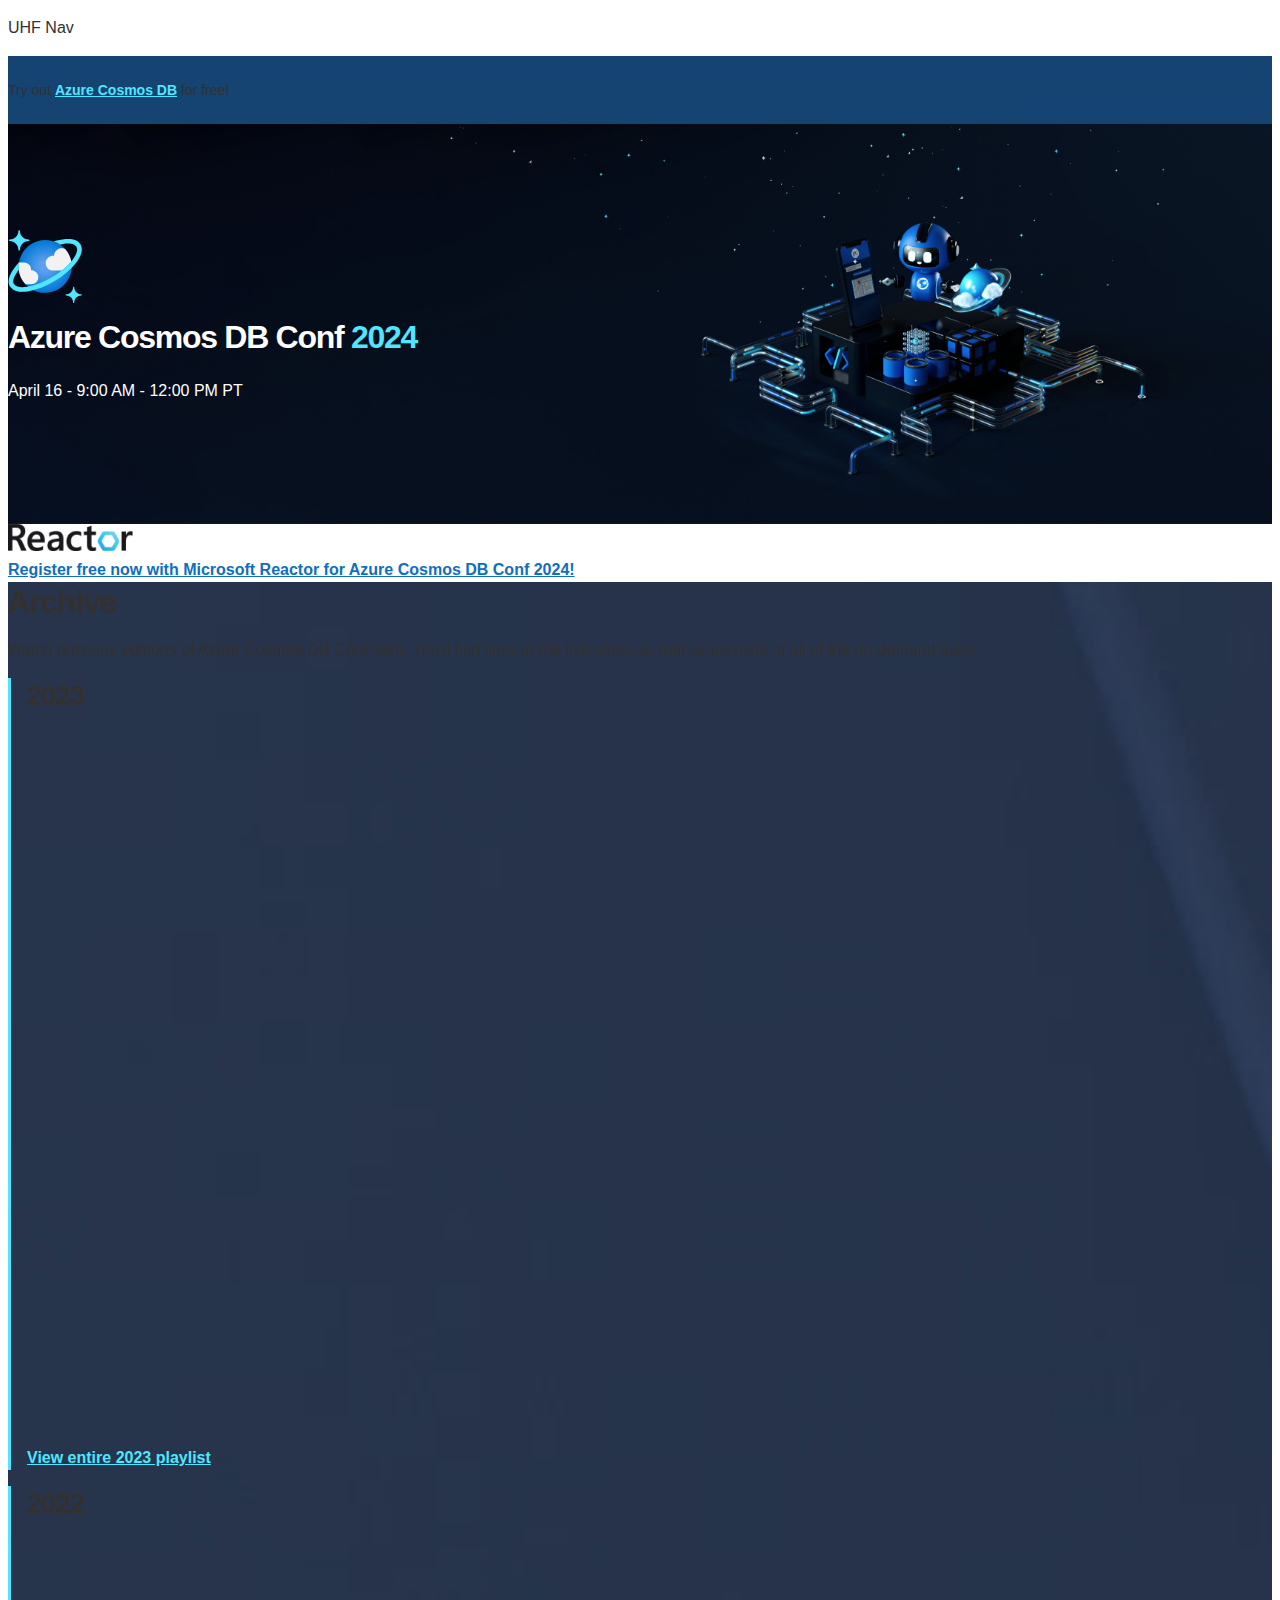
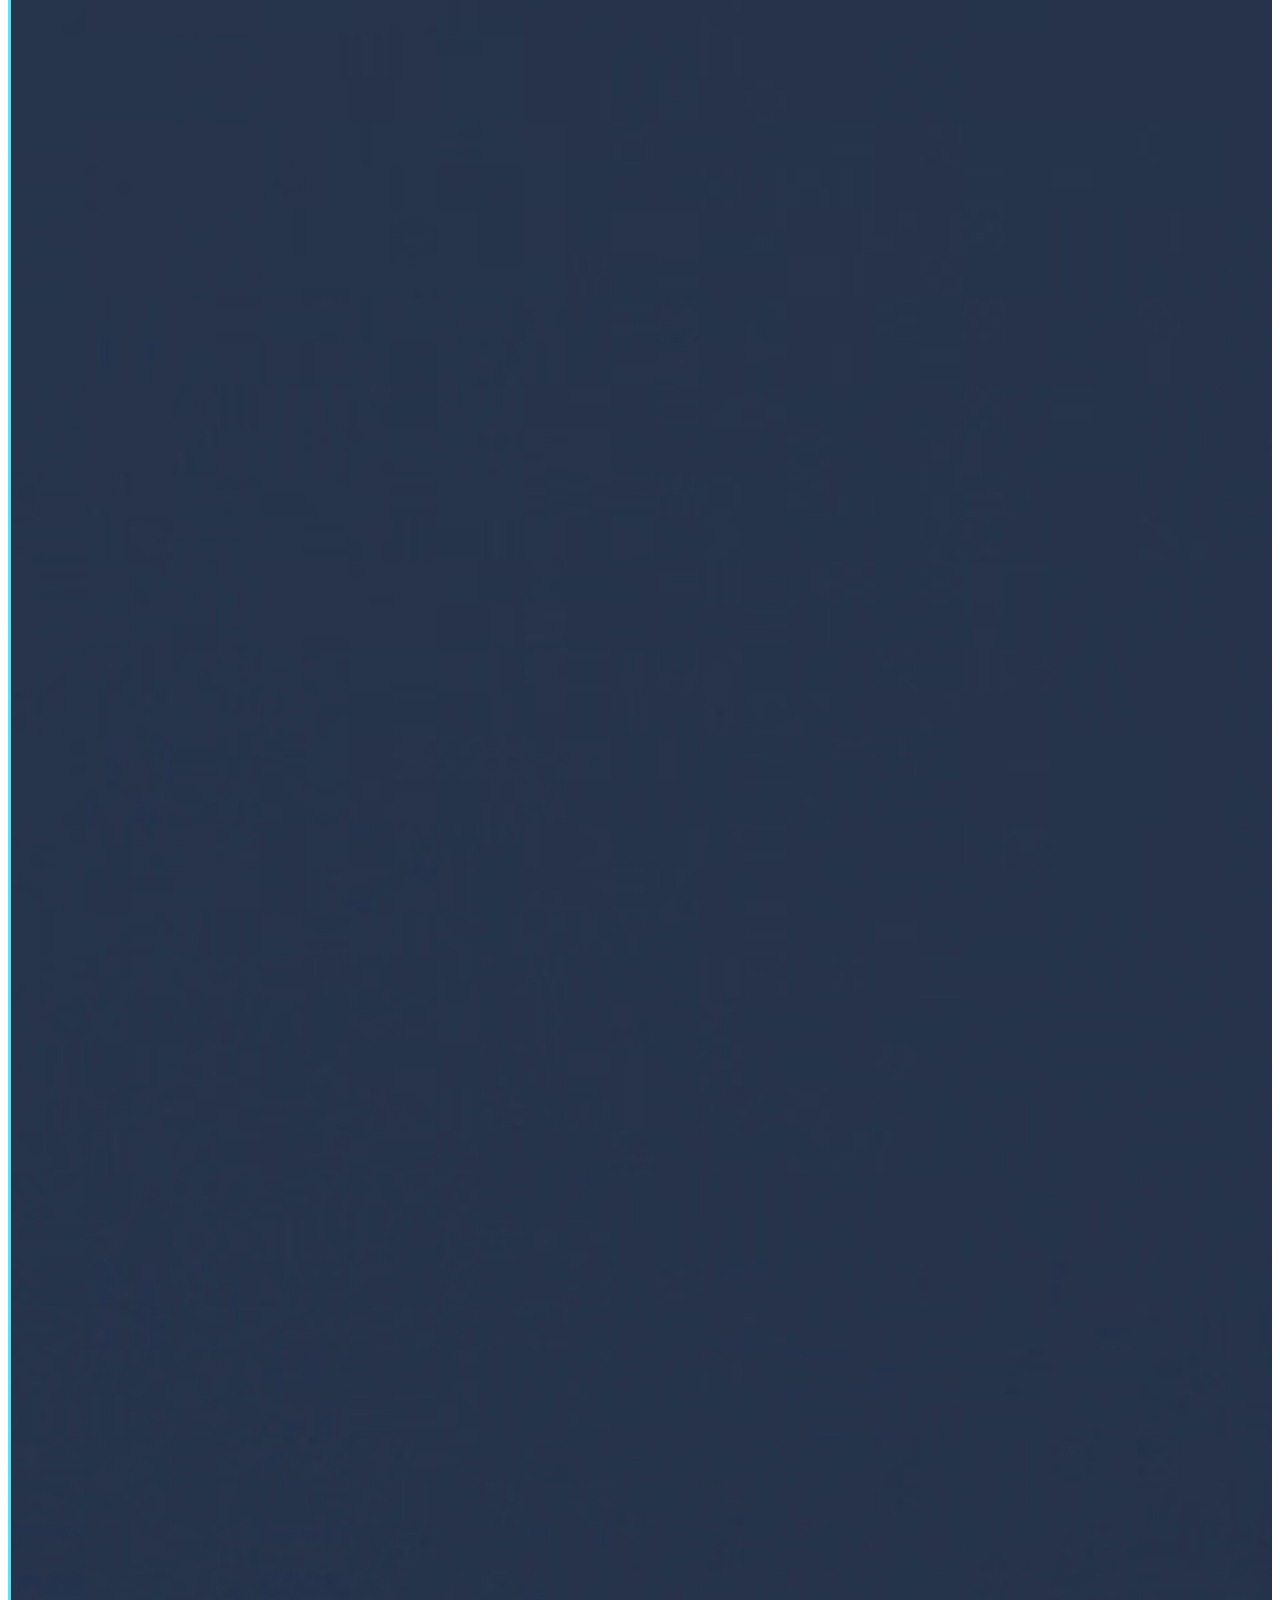
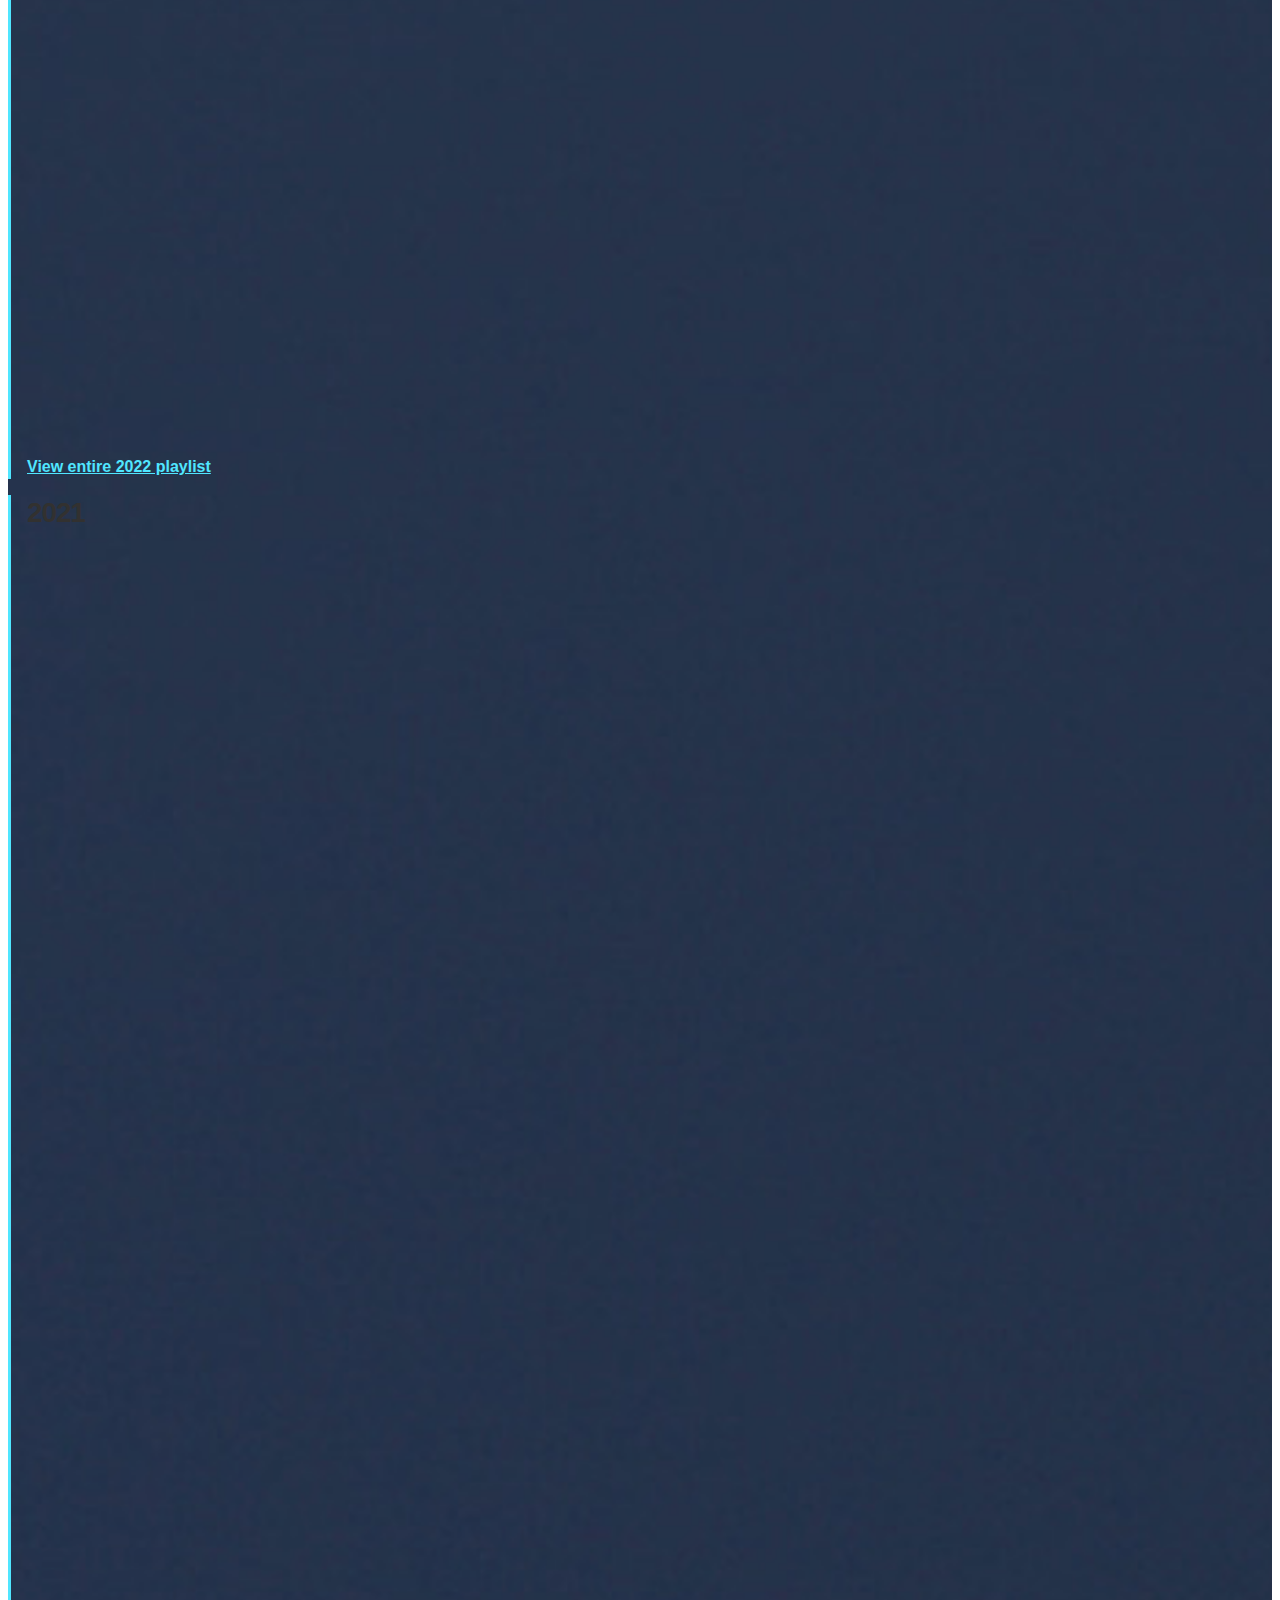
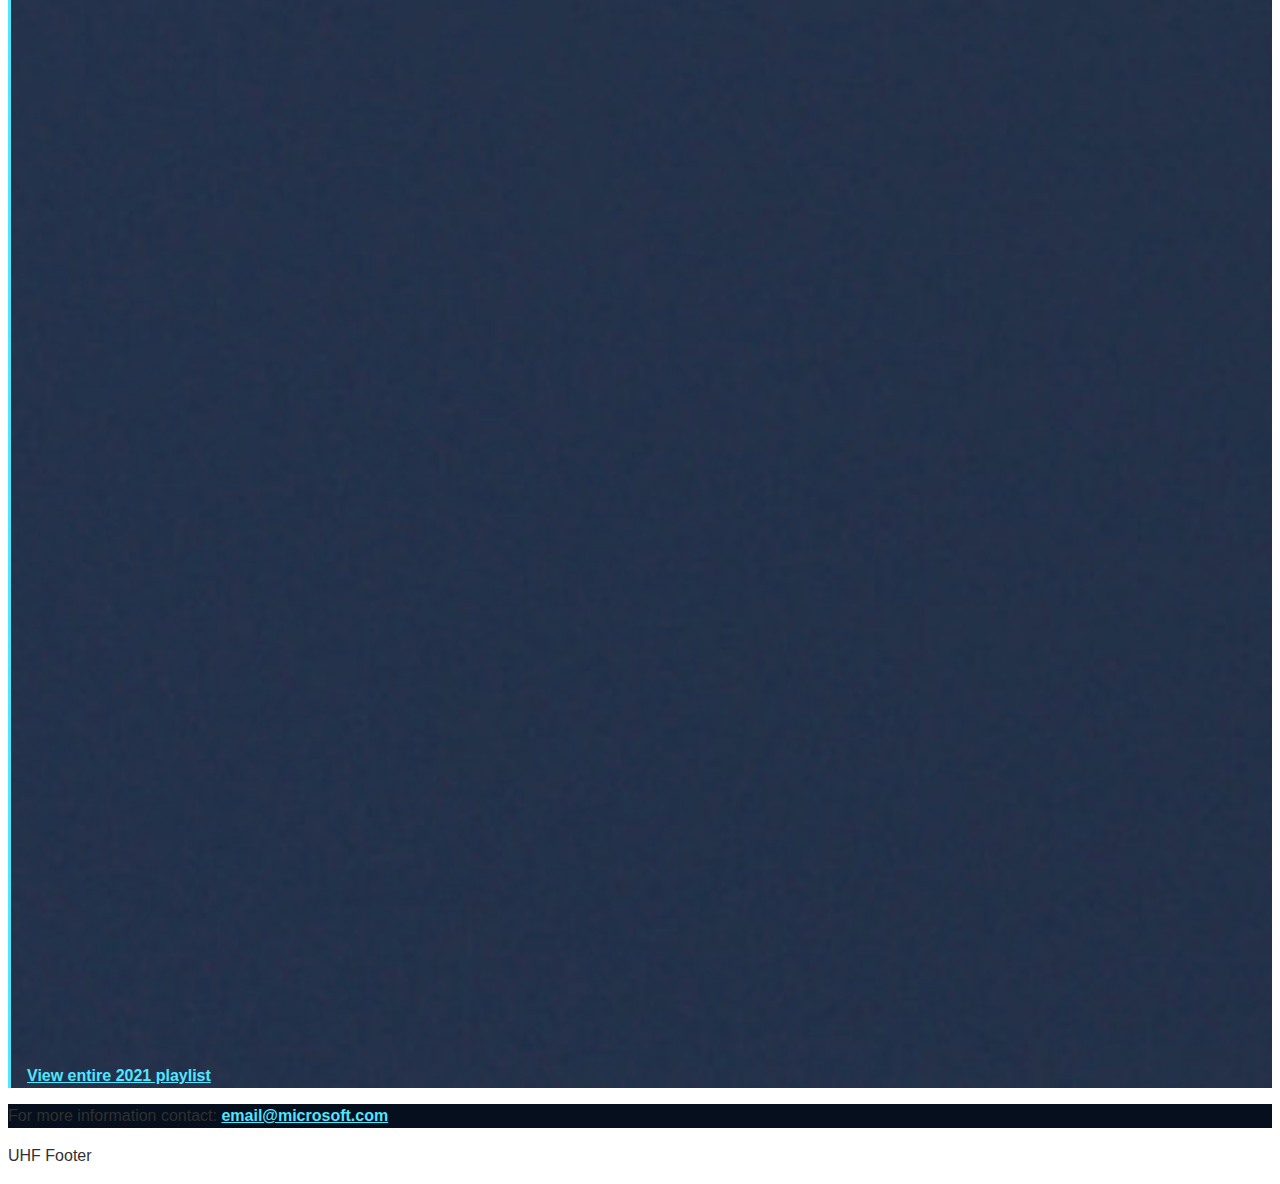
<file: archive.html>
<!DOCTYPE html>
<html lang="en">
<head>
    <meta charset="UTF-8">
    <meta name="viewport" content="width=device-width, initial-scale=1.0">
    <title>Archive | Azure Cosmos DB Conf 2024</title>

    <link rel="canonical" href="https://azure.microsoft.com/products/cosmos-db"/>

    <meta name="description" content="Azure Cosmos DB Conf 2024 is the premier event for all things Azure Cosmos DB on April 16th, 2024 at 9AM PT - 12PM PT."/>
    <meta name="twitter:url" content="https://aka.ms/AzureCosmosDBConf"/>
    <meta name="twitter:title" content="Azure Cosmos DB Conf 2024 | Microsoft Azure"/>
    <meta name="twitter:description" content="Azure Cosmos DB Conf 2024 is the premier event for all things Azure Cosmos DB on April 16th, 2024 at 9AM PT - 12PM PT."/>
	<meta name="twitter:card" content="summary" />
    <meta property="og:url" content="Azure Cosmos DB Conf 2024 | Microsoft Azure"/>
    <meta property="og:title" content="Azure Cosmos DB Conf 2024 | Microsoft Azure"/>
    <meta property="og:description" content="Azure Cosmos DB Conf 2024 is the premier event for all things Azure Cosmos DB on April 16th, 2024 at 9AM PT - 12PM PT."/>
    <meta property="og:type" content="website"/>
    <meta property="og:image" content="https://azurecosmosdb.github.io/azurecosmosdbconf/images/conf_details_1.jpg" />
    <meta property="twitter:image" content="https://azurecosmosdb.github.io/azurecosmosdbconf/images/conf_details_1.jpg" />
    <meta property="og:image:width" content="1280" />
	<meta property="og:image:height" content="720" />
	<meta property="og:image:type" content="image/png" />

    <meta name="awa-env" content="Production" />

    <link rel="icon" href="favicon.ico" type="image/x-icon">
    <link rel="stylesheet" href="https://cdn.jsdelivr.net/npm/bootstrap@5.3.2/dist/css/bootstrap.min.css" integrity="sha384-T3c6CoIi6uLrA9TneNEoa7RxnatzjcDSCmG1MXxSR1GAsXEV/Dwwykc2MPK8M2HN" crossorigin="anonymous">
    <link rel="stylesheet" href="css/style.css">
    

</head>
<body>
    <header>
        <nav id="uhf-header-html">
            <div class="container-fluid px-0"></div>
                <p>UHF Nav</p>
            </div>
        </nav>
    </header>
    <main id="main">
        <section id="announcement-bar" class="announcement-bar text-white text-center">
            <p class="mb-0">Try out <a href="https://azure.microsoft.com/en-us/products/cosmos-db">Azure Cosmos DB</a> for free!</p>
        </section>
        <section id="hero">
            <div class="container-fluid px-0">
                <div class="hero">
                    <div class="container">
                        <div class="row align-items-center">
                            <div class="col-12 col-lg-auto mb-lg-4">
                                <img src="./images/planet.svg" role="presentation" alt="">
                            </div>
                            <div class="col-12 col-lg-auto">
                                <h1 class="mb-0">Azure Cosmos DB Conf <span style="color: var(--theme-tertiary)">2024</span></h1>
                                <p class="hero-copy">April 16 - 9:00 AM - 12:00 PM PT</p>
                            </div>
                        </div>
                    </div>
                </div>
            </div>
        </section>
        <section id="reactor-banner">
            <div class="container-fluid">
                <div class="container">
                    <div class="row align-items-center py-3">
                        <div class="col-12 col-lg-auto ms-auto text-center">
                            <a href="https://developer.microsoft.com/reactor/events/21627/" target="_blank"><img src="./images/logo-reactor.png" role="presentation" alt=""></a>
                        </div>
                        <div class="col-12 col-lg-auto me-auto text-center pt-3 pt-lg-0">
                            <a class="blue" href="https://developer.microsoft.com/reactor/events/21627/" target="_blank">Register free now with Microsoft Reactor for Azure Cosmos DB Conf 2024!</a>
                        </div>
                    </div>
                </div>
            </div>
        </section>
        <section id="agenda">
            <div class="container-fluid bg-img-dark px-0 py-5">
                <div class="container">
                    <div class="row align-items-center pb-3">
                        <div class="col-12 col-lg-4 text-white">
                            <h2>Archive</h2>
                            <p>Watch previous editions of Azure Cosmos DB Conf here.  You'll find links to the live show as well as playlists of all of the on-demand talks.</p>
                        </div>
                    </div>
                    <!-- START youtube videos -->
                    <div class="row text-white">
                        <div class="col-12 col-lg-5">
                            <div class="row">
                                <!-- 2024 youtube video(s) 
                                <div class="col-12 mb-3">
                                    <div class="blue-border-left">
                                        <h3>2024</h3>
                                        <div class="video-container mb-3">
                                            <iframe width="560" height="315" src="https://www.youtube.com/embed/JZlTBXZYIhQ?si=sXiMo8g0ugMqA6Dr?maxresdefault.jpg" title="YouTube video player" frameborder="0" allow="accelerometer; autoplay; clipboard-write; encrypted-media; gyroscope; picture-in-picture; web-share" allowfullscreen  loading="lazy"></iframe>
                                        </div>
                                        <p><a href="https://www.youtube.com/playlist?list=PLmamF3YkHLoLd5dQ0aji5QRhxQQAh0SIn" target="_blank">View entire 2024 playlist</a></p>
                                    </div>
                                </div> -->
                                <!-- 2023 youtube video(s) -->
                                <div class="col-12 mb-3">
                                    <div class="blue-border-left">
                                        <h3>2023</h3>
                                        <div class="video-container mb-3">
                                            <iframe width="560" height="315" src="https://www.youtube.com/embed/JZlTBXZYIhQ?si=sXiMo8g0ugMqA6Dr?maxresdefault.jpg" title="YouTube video player" frameborder="0" allow="accelerometer; autoplay; clipboard-write; encrypted-media; gyroscope; picture-in-picture; web-share" allowfullscreen  loading="lazy"></iframe>
                                        </div>
                                        <p><a href="https://www.youtube.com/playlist?list=PLmamF3YkHLoLd5dQ0aji5QRhxQQAh0SIn" target="_blank">View entire 2023 playlist</a></p>
                                    </div>
                                </div>
                                <!-- 2022 youtube video(s) -->
                                <div class="col-12 mb-3">
                                    <div class="blue-border-left">
                                        <h3>2022</h3>
                                        <div class="video-container mb-3">
                                            <iframe width="560" height="315" src="https://www.youtube.com/embed/VJe911NAr5E?si=W2JPTONsVSOg-VkI?maxresdefault.jpg" title="YouTube video player" frameborder="0" allow="accelerometer; autoplay; clipboard-write; encrypted-media; gyroscope; picture-in-picture; web-share" allowfullscreen  loading="lazy"></iframe>
                                        </div>
                                        <div class="video-container mb-3">
                                            <iframe width="560" height="315" src="https://www.youtube.com/embed/GiMtIifnsLk?si=C-WLaqZ8tE4ueSdT?maxresdefault.jpg" title="YouTube video player" frameborder="0" allow="accelerometer; autoplay; clipboard-write; encrypted-media; gyroscope; picture-in-picture; web-share" allowfullscreen  loading="lazy"></iframe>
                                        </div>
                                        <div class="video-container mb-3">
                                            <iframe width="560" height="315" src="https://www.youtube.com/embed/LpzJTJvH6go?si=iBhgMBVaMlPc045P?maxresdefault.jpg" title="YouTube video player" frameborder="0" allow="accelerometer; autoplay; clipboard-write; encrypted-media; gyroscope; picture-in-picture; web-share" allowfullscreen  loading="lazy"></iframe>
                                        </div>
                                        <p><a href="https://youtube.com/playlist?list=PLmamF3YkHLoLa2ELTHUhoSMx89w329bOD&si=Genzse5fz73sFc7v" target="_blank">View entire 2022 playlist</a></p>
                                    </div>
                                </div>
                                <!-- 2021 youtube video(s) -->
                                <div class="col-12 mb-3">
                                    <div class="blue-border-left">
                                        <h3>2021</h3>
                                        <div class="video-container mb-3">
                                            <iframe width="560" height="315" src="https://www.youtube.com/embed/g4YXJUk1q38?si=5k8oM4rcGZjOvjlm?maxresdefault.jpg" title="YouTube video player" frameborder="0" allow="accelerometer; autoplay; clipboard-write; encrypted-media; gyroscope; picture-in-picture; web-share" allowfullscreen  loading="lazy"></iframe>
                                        </div>
                                        <div class="video-container mb-3">
                                            <iframe width="560" height="315" src="https://www.youtube.com/embed/EQu4xtAicQg?si=F3f_O26_DfVXKGTf?maxresdefault.jpg" title="YouTube video player" frameborder="0" allow="accelerometer; autoplay; clipboard-write; encrypted-media; gyroscope; picture-in-picture; web-share" allowfullscreen  loading="lazy"></iframe>
                                        </div>
                                        <div class="video-container mb-3">
                                            <iframe width="560" height="315" src="https://www.youtube.com/embed/h6226L-NIbs?si=rLz-gpJtRd9b3G_i?maxresdefault.jpg" title="YouTube video player" frameborder="0" allow="accelerometer; autoplay; clipboard-write; encrypted-media; gyroscope; picture-in-picture; web-share" allowfullscreen  loading="lazy"></iframe>
                                        </div>
                                        <p><a href="https://www.youtube.com/playlist?list=PLmamF3YkHLoLN_24E41jSPVilv5B3GTBg" target="_blank">View entire 2021 playlist</a></p>
                                    </div>
                                </div>
                            </div>
                        </div>
                    </div>
                    <!-- END youtube videos -->
                </div>
            </div>
        </section>
        <section id="contact-banner">
            <div class="container-fluid px-0 bg-dark text-white">
                <div class="container">
                    <div class="row">
                        <div class="col text-center py-5">
                            <p class="mb-0">For more information contact: <a href="mailto:email@microsoft.com">email@microsoft.com</a></p>
                        </div>
                    </div>
                </div>
            </div>
        </section>
    </main>
    <footer id="uhf-footer-html">
        <div class="container-fluid px-0"></div>
            <p>UHF Footer</p>
        </div>
    </footer>
    
    <script src="https://code.jquery.com/jquery-3.4.1.slim.min.js" integrity="sha384-J6qa4849blE2+poT4WnyKhv5vZF5SrPo0iEjwBvKU7imGFAV0wwj1yYfoRSJoZ+n" crossorigin="anonymous"></script>
    <script src="https://cdn.jsdelivr.net/npm/bootstrap@5.3.2/dist/js/bootstrap.bundle.min.js" integrity="sha384-C6RzsynM9kWDrMNeT87bh95OGNyZPhcTNXj1NW7RuBCsyN/o0jlpcV8Qyq46cDfL" crossorigin="anonymous"></script>

    <!-- [Begin] 1DS script -->
    <script>
        // PAGE NAME USED FOR 1DS.
        var pageName = "Archive";
    </script>
    <script type="text/javascript" src="https://js.monitor.azure.com/scripts/c/ms.analytics-web-3.min.js"></script>
    <!-- [End] 1DS script -->


    <script src="./scripts/customLocalStorage.js"></script>
    <script src="./scripts/uhf.js"></script>
</body>
</html>
</file>
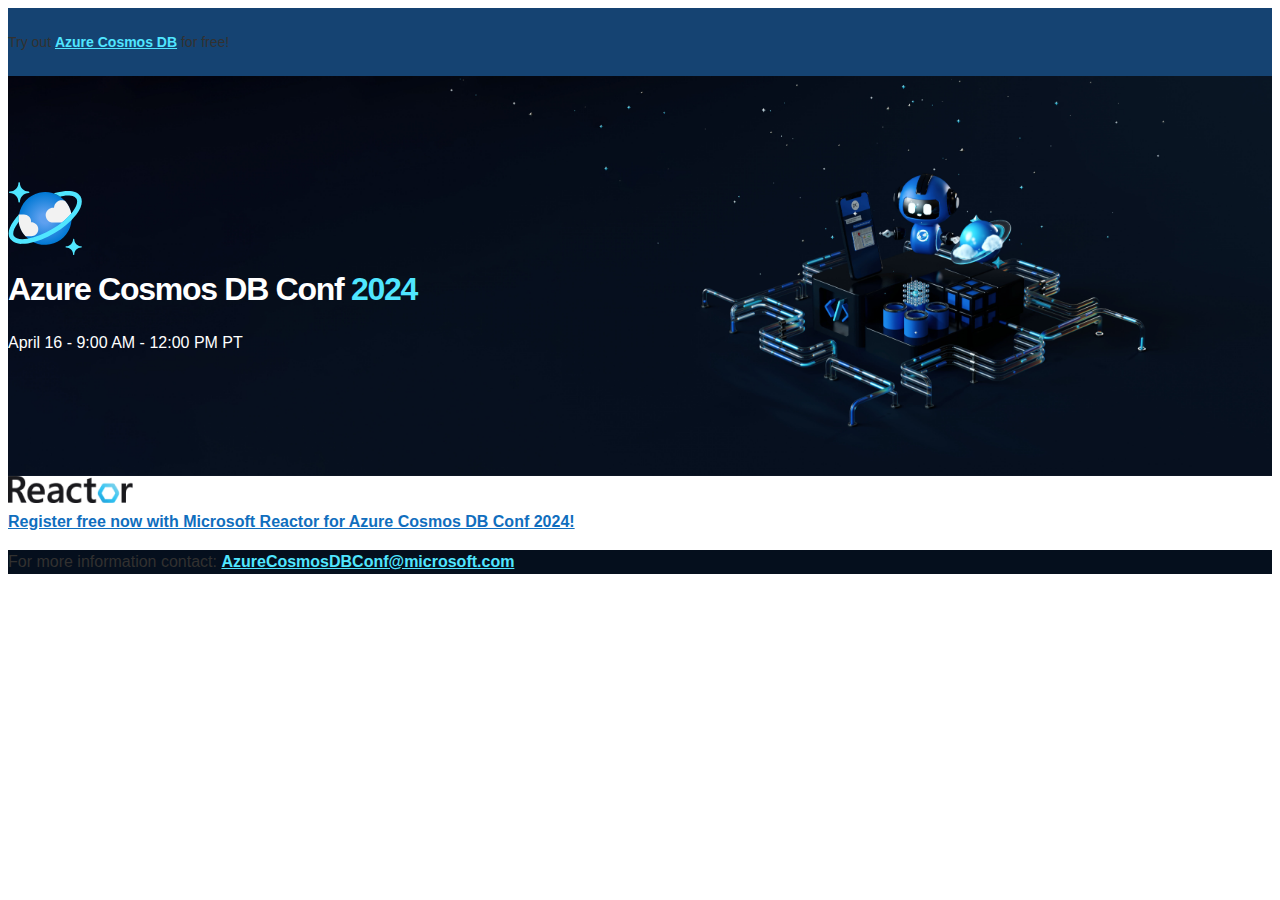
<file: speaker-details.html>
<!DOCTYPE html>
<html lang="en">
<head>
    <meta charset="UTF-8">
    <meta name="viewport" content="width=device-width, initial-scale=1.0">
    <title>Speaker Bio | Azure Cosmos DB Conf 2024</title>

    <link rel="canonical" href="https://azure.microsoft.com/products/cosmos-db"/>

    <meta name="description" content="Azure Cosmos DB Conf 2024 is the premier event for all things Azure Cosmos DB on April 16th, 2024 at 9AM PT - 12PM PT."/>
    <meta name="twitter:url" content="https://aka.ms/AzureCosmosDBConf"/>
    <meta name="twitter:title" content="Azure Cosmos DB Conf 2024 | Microsoft Azure"/>
    <meta name="twitter:description" content="Azure Cosmos DB Conf 2024 is the premier event for all things Azure Cosmos DB on April 16th, 2024 at 9AM PT - 12PM PT."/>
	<meta name="twitter:card" content="summary" />
    <meta property="og:url" content="Azure Cosmos DB Conf 2024 | Microsoft Azure"/>
    <meta property="og:title" content="Azure Cosmos DB Conf 2024 | Microsoft Azure"/>
    <meta property="og:description" content="Azure Cosmos DB Conf 2024 is the premier event for all things Azure Cosmos DB on April 16th, 2024 at 9AM PT - 12PM PT."/>
    <meta property="og:type" content="website"/>
    <meta property="og:image" content="https://azurecosmosdb.github.io/azurecosmosdbconf/images/conf_details_1.jpg" />
    <meta property="twitter:image" content="https://azurecosmosdb.github.io/azurecosmosdbconf/images/conf_details_1.jpg" />
    <meta property="og:image:width" content="1280" />
	<meta property="og:image:height" content="720" />
	<meta property="og:image:type" content="image/png" />

    <meta name="awa-env" content="Production" />

    <link rel="icon" href="favicon.ico" type="image/x-icon">
    <link rel="stylesheet" href="https://cdn.jsdelivr.net/npm/bootstrap@5.3.2/dist/css/bootstrap.min.css" integrity="sha384-T3c6CoIi6uLrA9TneNEoa7RxnatzjcDSCmG1MXxSR1GAsXEV/Dwwykc2MPK8M2HN" crossorigin="anonymous">
    <link rel="stylesheet" href="css/style.css">

</head>
<body>
    <header>
        <nav id="uhf-header-html">
        </nav>
    </header>
    <div id="main" role="main">
        <section id="announcement-bar" class="announcement-bar text-white text-center">
            <p class="mb-0">Try out <a href="https://aka.ms/trycosmosdb">Azure Cosmos DB</a> for free!</p>
        </section>
        <section id="hero">
            <div class="container-fluid px-0">
                <div class="hero">
                    <div class="container">
                        <div class="row align-items-center">
                            <div class="col-12 col-lg-auto mb-lg-4">
                                <img src="./images/planet.svg" role="presentation" alt="">
                            </div>
                            <div class="col-12 col-lg-auto">
                                <h1 class="mb-0">Azure Cosmos DB Conf <span style="color: var(--theme-tertiary)">2024</span></h1>
                                <p class="hero-copy">April 16 - 9:00 AM - 12:00 PM PT</p>
                            </div>
                        </div>
                    </div>
                </div>
            </div>
        </section>
        <section id="reactor-banner">
            <div class="container-fluid">
                <div class="container">
                    <div class="row align-items-center py-3">
                        <div class="col-12 col-lg-auto ms-auto text-center">
                            <img src="./images/logo-reactor.png" role="presentation" alt="">
                        </div>
                        <div class="col-12 col-lg-auto me-auto text-center pt-3 pt-lg-0">
                            <a class="blue" href="https://developer.microsoft.com/reactor/events/21627/" target="_blank">Register free now with Microsoft Reactor for Azure Cosmos DB Conf 2024!</a>
                        </div>
                    </div>
                </div>
            </div>
        </section>
        <section class="container-fluid px-0 py-5 bg-img-light-faq">
            <div class="container" id="speaker-details-container">
            
            </div>
        </section>
        <section id="contact-banner">
            <div class="container-fluid px-0 bg-dark text-white">
                <div class="container">
                    <div class="row">
                        <div class="col text-center py-5">
                            <p class="mb-0">For more information contact: <a href="mailto:AzureCosmosDBConf@microsoft.com">AzureCosmosDBConf@microsoft.com</a></p>
                        </div>
                    </div>
                </div>
            </div>
        </section>
    </div>
    <footer id="uhf-footer-html">
    </footer>
    
    <script src="https://code.jquery.com/jquery-3.4.1.slim.min.js" integrity="sha384-J6qa4849blE2+poT4WnyKhv5vZF5SrPo0iEjwBvKU7imGFAV0wwj1yYfoRSJoZ+n" crossorigin="anonymous"></script>
    <script src="https://cdn.jsdelivr.net/npm/bootstrap@5.3.2/dist/js/bootstrap.bundle.min.js" integrity="sha384-C6RzsynM9kWDrMNeT87bh95OGNyZPhcTNXj1NW7RuBCsyN/o0jlpcV8Qyq46cDfL" crossorigin="anonymous"></script>

    <!-- [Begin] 1DS script -->
    <script>
        // PAGE NAME USED FOR 1DS.
        var pageName = "Home";
    </script>
    <script type="text/javascript" src="https://js.monitor.azure.com/scripts/c/ms.analytics-web-3.min.js"></script>
    <!-- [End] 1DS script -->


    <script src="./scripts/customLocalStorage.js"></script>
    <script src="./scripts/uhf.js"></script>
    <script src="./scripts/agenda.js"></script>

</body>
</html>
</file>
<file: css/style.css>
:root {
    /* Type */
    --type-primary: #323130;
    --type-secondary: #605E5C;
    --type-disabled: #A19F9D;
    /* Dividers & Borders */
    --body-divider: #EDEBE9;
    --input-border: #8A8886;
    --input-hover-border: #323130;
    /* Theme */
    --theme-primary: #154372;
    --theme-secondary: #2C7ACF;
    --theme-tertiary: #50E6FF;
    --theme-dark: #050f1d;
    --theme-light: #b0d5f2;
    --theme-light-alt: #f5fafe;
    --theme-link: #106EBE;
    /*    Errors & Status*/
    --status-error: #A80000;
    --status-success: #107C10;
    /* Overlays */
    --overlay-light: #FFFFFF66;
    --overlay-dark: #00000066;
    /* Greys */
    --white: #ffffff;
    --grey10: #FAF9F8;
    --grey20: #F3F2F1;
    --grey30: #EDEBE9;
    --grey40: #E1DFDD;
    --grey50: #D2D0CE;
    --grey60: #C8C6C4;
    --grey90: #A19F9D;
    --grey110: #8A8886;
    --grey130: #605E5C;
    --grey150: #3B3A39;
    --grey160: #323130;
    --grey190: #201F1E;
    /* Card Box Shadows */
    --depth-4: 0px 0.3px 0.9px rgba(0, 0, 0, 0.1), 0px 1.6px 3.6px rgba(0, 0, 0, 0.13);
    --depth-8: 0px 0.6px 1.8px rgba(0, 0, 0, 0.1), 0px 3.2px 7.2px rgba(0, 0, 0, 0.13);
    --depth-16: 0px 1.2px 3.6px rgba(0, 0, 0, 0.1), 0px 6.4px 14.4px rgba(0, 0, 0, 0.13);
    --depth-64: 0px 4.8px 14.4px rgba(0, 0, 0, 0.18), 0px 25.6px 57.6px rgba(0, 0, 0, 0.22);
    /* Font Stack */
    --segoe-ui: Segoe UI,SegoeUI,"Helvetica Neue",Helvetica,Arial,sans-serif;
}

/* HTML & Body */

html {
    font-size: 100%;
    -webkit-font-smoothing: antialiased;
    -moz-osx-font-smoothing: grayscale;
    scroll-behavior: smooth;
}

body {
    background: white;
    font-family: var(--segoe-ui);
    font-weight: 400;
    line-height: 1.5rem;
    color: var(--type-primary);
    font-size: 1rem;
}

/* Type */

h1, h2, h3, h4, h5, h6, .hero-title, .greeting-title, .page-title, .pane-header, .header, .subject-title{
    margin: 0 0 1rem 0;
    font-family: var(--segoe-ui);
    font-weight: 600;
    letter-spacing: -.04em;
}

h1 {
    font-size: clamp(2rem, 2.625rem);
    line-height: 3.25rem;
}

h2 {
    font-size: 2rem;
    line-height: 2.5rem;
}

h3 {
    font-size: 1.75rem;
    line-height: 2.25rem;
}

h4 {
    font-size: 1.25rem;
    line-height: 1.75rem;
}

h5 {
    font-size: 1.125rem;
    line-height: 1.5rem;
}

h6 {
    font-size: 1rem;
    line-height: 1.375rem;
}

.hero-title {
    font-size: 2.625rem;
    line-height: 3.25rem;
}

.greeting-title {
    font-size: 2rem;
    line-height: 2.5rem;
}

.page-title {
    font-size: 1.75rem;
    line-height: 2.25rem;
}

.pane-header {
    font-size: 1.25rem;
    line-height: 1.75rem;
}

.header {
    font-size: 1.125rem;
    line-height: 1.5rem;
}

.subject-title {
    font-size: 1rem;
    line-height: 1.375rem;
}

.eyebrow {
    font-size: .75rem;
    font-weight: 600;
    color: var(--theme-tertiary);
    text-transform: uppercase;
    letter-spacing: .08rem;
}

/* Links */

a {
    color: var(--theme-tertiary);
    font-weight: 600;
}

a:hover {
    color: var(--theme-light);
}

a:focus {
    color: var(--theme-light);
    outline: 3px dotted var(--theme-light);
    outline-offset: 1px;
}

a.blue {
    color: var(--theme-link);
}

a.blue:hover {
    color: var(--theme-primary);
}

a.blue:focus {
    color: var(--theme-primary);
    outline: 3px dotted var(--type-primary);
    outline-offset: 1px;
}

.m-skip-to-main {
    color: var(--theme-primary);
}

/* Buttons */

.btn:focus {
    box-shadow: 0 0 0 0px rgb(0 0 0);
}

.btn {
    padding: 8px 20px;
    border-radius: 8px;
    font-size: 1rem;
    font-weight: 600;
}

    .btn:hover {
        text-decoration: underline;
    }

.btn-primary {
    color: white;
    background-color: var(--theme-link);
    border-color: var(--theme-link);
    padding: 8px 20px;
    position: relative;
    border: 2px solid var(--theme-link);
    outline: 1px solid transparent;
    outline-offset: -3px;
    max-width: 100%;
    display: inline-block;
    overflow: hidden;
    font-weight: 600;
    text-align: center;
    text-decoration: none;
    letter-spacing: 0;
    line-height: 1.3;
    white-space: nowrap;
    transition: all 200ms ease-in-out;
    box-shadow: 0 4px 8px 0 transparent;
}

    .btn-primary:hover, .btn-primary:active {
        color: white;
        background-color: var(--theme-secondary);
        border-color: var(--theme-secondary);
    }

    .btn-primary:not(:disabled):not(.disabled).active, .btn-primary:not(:disabled):not(.disabled):active, .show > .btn-primary.dropdown-toggle {
        color: white;
        background-color: var(--theme-secondary);
        border-color: var(--theme-secondary);
        box-shadow: 0 0 0 0px rgb(0 0 0);
    }

    .btn-primary:focus, .btn-primary:active:focus {
        color: white;
        background-color: var(--theme-secondary);
        border-color: var(--theme-secondary);
        box-shadow: 0 0 0 0px rgb(0 0 0);
        outline: 3px dotted white;
        outline-offset: -5px;
    }

    .btn-primary:not(:disabled):not(.disabled).active:focus, .btn-primary:not(:disabled):not(.disabled):active:focus, .show > .btn-primary.dropdown-toggle:focus {
        box-shadow: 0 0 0 0rem rgb(38 143 255 / 0%);
    }

    .btn-primary:visited {
        color: white!important;
    }

/* Hero */

.hero {
    background-color: var(--theme-dark);
    color: white;
    min-height: 400px;
    display: flex;
    align-items: center;
    background-image: url(../images/bg-hero-wide.jpg);
    background-repeat: no-repeat;
    background-size: cover;
    background-position: 100% 60%;
}

@media (max-width: 1199px) {
    .hero {
      background-image: none;
    }
  }

/* Backgrounds */

.bg-grey {
    background-color: var(--grey10);
}

.bg-dark {
    background-color: var(--theme-dark);
}

.bg-light {
    background-color: var(--theme-light-alt)!important;
}

.bg-img-light {
    background-image: url(../images/bg-light.jpg);
    background-repeat: no-repeat;
    background-position: 50% 0%;
    background-size: cover;
}

.bg-img-light-faq {
    background-image: url(../images/bg-light-2.jpg);
    background-repeat: no-repeat;
    background-position: 50% 0%;
    background-size: cover;
}

.bg-img-dark {
    background-image: url(../images/bg-dark.jpg);
    background-repeat: no-repeat;
    background-position: 20% 50%;
    background-size:cover;
    background-color: var(--theme-primary);
}

.flipped-image {
    transform: scaleX(-1);
}

/* Annountment Bar */

.announcement-bar {
    font-size: .875rem;
    background-color: var(--theme-primary);
    padding:.5rem 0;
}

/* Accordions */

.accordion, .accordion-button, .accordion-item {
    background-color: transparent;
}

.accordion-button {
    padding: var(--bs-accordion-btn-padding-y) var(--bs-accordion-btn-padding-x);
    font-size: 1.125rem;
    line-height: 1.5rem;
    font-weight: 600;
    color: var(--type-primary);
}

.accordion-button:hover {
    z-index: 2;
}

.accordion-button:focus {
    outline: 3px dotted var(--type-primary)!important;
    box-shadow: none;
}

.accordion-button.collapsed {
    border-bottom: 1px solid var(--theme-dark);
}

.accordion-button:not(.collapsed) {
    color: var(--type-primary);
    background-color: transparent;
    box-shadow: none;
}

.accordion-button::after {
    color: white;
    width: 2rem;
    height: 2rem;
    content: "+";
    background-image: none;
    background-color: var(--theme-secondary);
    border-radius: 0.5rem;
    display: flex;
    justify-content: center;
    align-items: center;
    font-weight: 600;
}

.accordion-button:not(.collapsed)::after {
    background-image: none;
    transform: none;
    content: "-";
    background-color: var(--theme-primary);
}

.accordion-body {
    border-bottom: 1px solid var(--theme-dark);
}

/* Cards */

.card {
    background: white;
    box-shadow: var(--depth-4);
    border-radius: 1.5rem;
    border: 0;
    transition: all 200ms ease-in-out;
}

.card:hover {
    background: white;
    box-shadow: var(--depth-16);
    border: 0;
}

.card-header {
    padding: 0;
    margin-bottom: 0;
    background-color: transparent;
    border-bottom: 0px solid rgba(0, 0, 0, 0);
}

.card-header:first-child {
    border-radius: calc(0.25rem - 1px) calc(0.25rem - 1px) 0 0;
}

.card-body {
    padding: 1.5rem 1.5rem 0 1.5rem;
}

.card-footer {
    padding: 0 1.5rem 1.5rem 1.5rem;
    color: var(--bs-card-cap-color);
    background-color: transparent;
    border-top:0;
}

.blue-border-left {
    border-left: 3px solid var(--theme-tertiary);
    padding-left:1rem;
}

.speaker-img-card {
    border-radius: 1.5rem;
    max-width: 110px;
}

.speaker-img {
    border-radius: 1.5rem;
}

/* Social */

.social-link {
    width:24px;
}

.social-link:focus {
    outline: 3px dotted var(--type-primary);
    outline-offset: 2px;
}

/* Video */

.video-container {
    position: relative;
    padding-bottom: 56.25%;
    height: 0;
    overflow: hidden;
  }
  
  .video-container iframe {
    position: absolute;
    top: 0;
    left: 0;
    width: 100%;
    height: 100%;
  }

  /* UHF */

.c-uhff {
    margin-top: 0!important;
}

.c-uhf-nav-link, .c-uhf-menu a {
    font-weight: 400!important;
}

.c-uhf-menu button:after {
    padding-top:0px!important;
}

#uhf-shopping-cart, #meControl {
    display: none!important;
}

li {
    margin-bottom:1rem;
}
</file>
